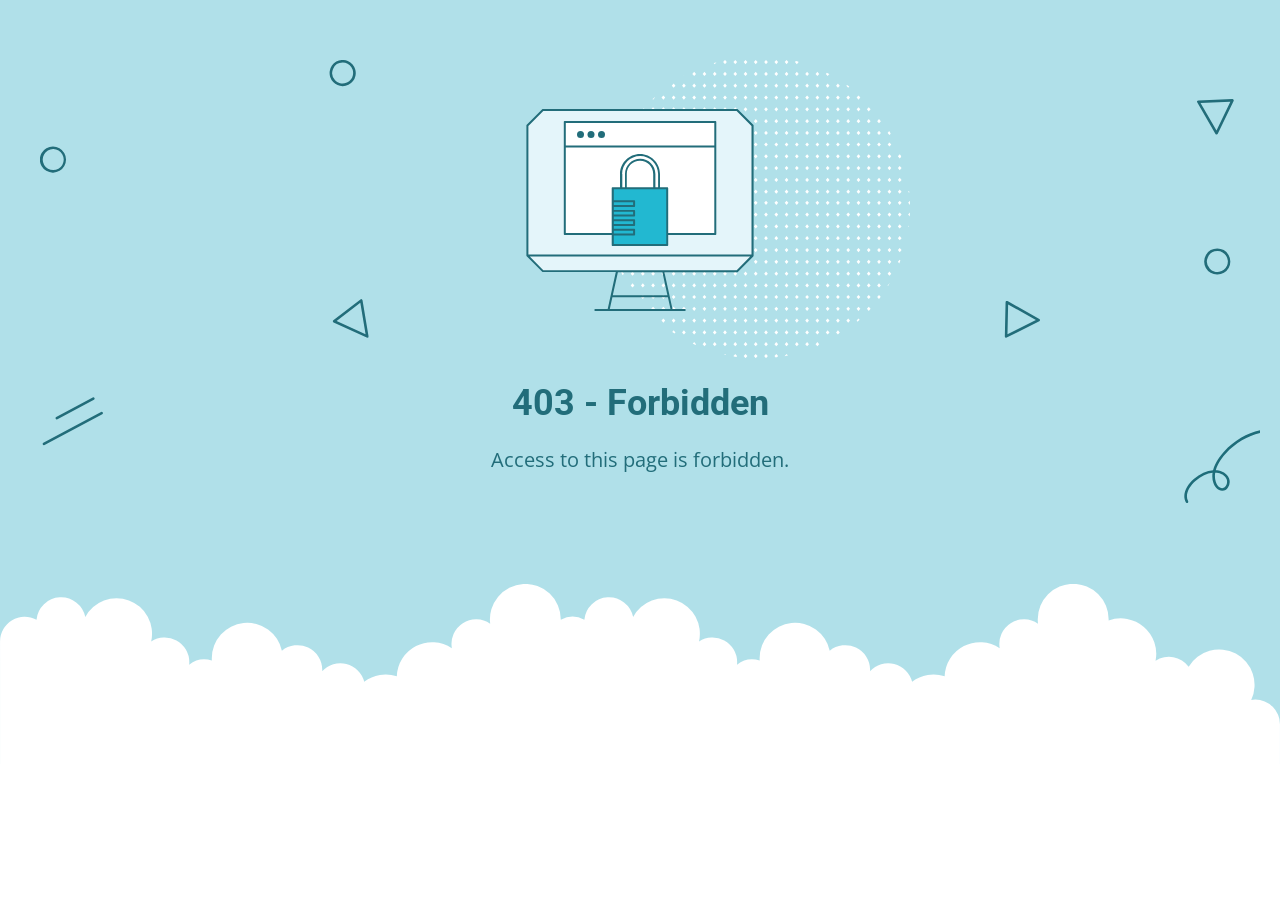
<file: images/index.html>
<!DOCTYPE html>
<html lang="en">
<head>
    <meta charset="utf-8" />
    <meta name="viewport" content="width=device-width, initial-scale=1.0">
    <meta http-equiv="cache-control" content="no-store,max-age=0" />
    <meta name="robots" content="noindex" />
    <title>403 - Forbidden</title>
    <link href="https://fonts.googleapis.com/css?family=Open+Sans:400,700%7CRoboto:400,700" rel="stylesheet">
<style>
    * {
        box-sizing: border-box;
        -moz-box-sizing: border-box;
        -webkit-tap-highlight-color: transparent;
    }
    body {
        margin: 0;
        padding: 0;
        height: 100%;
        -webkit-text-size-adjust: 100%;
    }
    .fit-wide {
        position: relative;
        overflow: hidden;
        max-width: 1240px;
        margin: 0 auto;
        padding-top: 60px;
        padding-bottom: 60px;
        padding-left: 20px;
        padding-right: 20px;
    }
    .background-wrap { position: relative; }
    .background-wrap.cloud-blue { background-color: #b0e0e9; }
    .background-wrap.white { background-color: #fff; }
    .title { 
        position: relative; 
        text-align: center;
        margin: 20px auto 10px;
    }
    .title--regular { font-family: 'Roboto', Arial, sans-serif; }
    .title--size-large { font-size: 36px; line-height: 46px; }
    .title--size-semimedium { font-size: 20px; line-height: 28px; }
    .title--weight-normal { font-weight: 400; }
    .title--weight-bold { font-weight: 700; }
    .title--subtitle { 
        padding-bottom: 40px; 
        font-family: 'Open Sans', Arial ,sans-serif; 
        text-align: center;
    }
    .error h1,
    .error p { color: #226d7a; }
    .error--bg__cover {
        position: absolute;
        width: 100%;
    }
    .error--shape__clouds svg {
        display: block;
    }
    .abstract-half-dot--circle {
        z-index: 0;
        position: absolute;
        left: 15em;
        right: 0;
        width: 300px;
        height: 300px;
        margin: 0 auto;
    }
    .icon-graphic {
        z-index: 1;
        position: relative;
        width: 300px;
        height: 300px;
        margin: 0 auto;
    }
    @media screen and (max-width: 767px) {
        .error--bg__cover { display: none; }
        .abstract-half-dot--circle { left: 0; }
    }
</style>
</head>
<body>
    <div id="container">
        <section class="error content background-wrap cloud-blue">
            <div class="fit-wide">
                <div class="error--bg__cover">
                    <svg id="bb70dc41-31d3-430f-a666-fda9b093edf1" data-name="Layer 1" xmlns="http://www.w3.org/2000/svg" viewBox="0 0 948.879 339.018"><title>bg_error_lines</title><path d="M231.605,20a9.971,9.971,0,0,1-7.251-3.106h0A10.012,10.012,0,1,1,231.605,20ZM231.6,2a8,8,0,0,0-5.8,13.507h0A8,8,0,1,0,231.6,2Z" transform="translate(0 -0.005)" fill="#226d7a"/><path d="M10.006,86.2l-.26,0a10.02,10.02,0,1,1,.26,0Zm-.011-18a8.037,8.037,0,1,0,.208,0C10.134,68.2,10.064,68.2,9.995,68.2Z" transform="translate(0 -0.005)" fill="#226d7a"/><path d="M901.007,164.2q-.13,0-.261,0a10.019,10.019,0,1,1,.261,0Zm-.012-18a8,8,0,0,0-5.794,13.511h0a8,8,0,1,0,6-13.508C901.134,146.2,901.064,146.2,901,146.2Z" transform="translate(0 -0.005)" fill="#226d7a"/><path d="M250.416,212.509a1.014,1.014,0,0,1-.417-.091L224.634,200.8a1,1,0,0,1-.191-1.7L245.2,183.2a1,1,0,0,1,1.594.629l4.607,27.517a1,1,0,0,1-.986,1.165Zm-23.437-12.836,22.139,10.141L245.1,185.8Z" transform="translate(0 -0.005)" fill="#226d7a"/><path d="M739.316,212.525a1,1,0,0,1-1-1.021l.571-26.14a1,1,0,0,1,1.487-.851L764.73,198.12a1,1,0,0,1-.038,1.767l-24.926,12.532A1,1,0,0,1,739.316,212.525Zm1.535-25.456-.5,22.817,21.756-10.94Z" transform="translate(0 -0.005)" fill="#226d7a"/><path d="M900.389,57.039a1,1,0,0,1-.866-.5l-14-24.135a1,1,0,0,1,.827-1.5l26.128-.989a1.02,1.02,0,0,1,.875.452,1,1,0,0,1,.064.982L901.289,56.474a1,1,0,0,1-.862.565Zm-12.3-24.2,12.216,21.066L910.9,31.977Z" transform="translate(0 -0.005)" fill="#226d7a"/><path d="M12.87,275.027a1,1,0,0,1-.473-1.882l27.929-14.914A1,1,0,1,1,41.269,260L13.34,274.909A1,1,0,0,1,12.87,275.027Z" transform="translate(0 -0.005)" fill="#226d7a"/><path d="M3.022,294.787A1,1,0,0,1,2.55,292.9L46.7,269.328a1,1,0,0,1,.942,1.764L3.492,294.669A1,1,0,0,1,3.022,294.787Z" transform="translate(0 -0.005)" fill="#226d7a"/><path d="M877.689,339.023a1,1,0,0,1-.883-.529c-3.192-5.987.77-13.269,6.112-17.829,4.788-4.086,9.927-6.423,14.763-6.767,1.568-6.323,5.923-11.65,8.308-14.2,11.746-12.542,27.445-18.876,42.022-16.939a1,1,0,1,1-.264,1.982c-13.92-1.85-28.991,4.25-40.3,16.324-2.183,2.332-6.145,7.152-7.7,12.808.331.016.66.043.987.079,3.41.379,7.617,2.214,9.193,6.228a7.691,7.691,0,0,1-.846,6.881,5.421,5.421,0,0,1-4.372,2.574h-.086c-3.283,0-5.743-3.046-6.731-6.089a16.766,16.766,0,0,1-.613-7.609c-4.252.444-8.785,2.594-13.065,6.246-4.58,3.91-8.3,10.386-5.646,15.367a1,1,0,0,1-.882,1.47Zm21.626-23.164a14.936,14.936,0,0,0,.482,7.073c.744,2.291,2.555,4.725,4.883,4.7a3.488,3.488,0,0,0,2.742-1.687,5.715,5.715,0,0,0,.646-5.038c-1.251-3.185-4.721-4.655-7.551-4.97Q899.921,315.876,899.315,315.859Z" transform="translate(0 -0.005)" fill="#1e6d7a"/></svg>
                </div>
                <div>
                    <div class="abstract-half-dot--circle">
                        <svg id="a57f7293-9654-4013-9c82-7cad22fc3689" data-name="Layer 1" xmlns="http://www.w3.org/2000/svg" viewBox="0 0 300 298.181"><title>circle_dots</title><polygon points="145.742 133.848 147.581 131.734 145.742 129.621 143.904 131.734 145.742 133.848" fill="#fff"/><polygon points="145.742 122.041 147.581 119.928 145.742 117.814 143.904 119.928 145.742 122.041" fill="#fff"/><polygon points="145.742 110.235 147.581 108.122 145.742 106.008 143.904 108.122 145.742 110.235" fill="#fff"/><polygon points="145.742 98.429 147.581 96.316 145.742 94.202 143.904 96.316 145.742 98.429" fill="#fff"/><polygon points="145.742 86.624 147.581 84.51 145.742 82.396 143.904 84.51 145.742 86.624" fill="#fff"/><polygon points="156.015 129.621 154.177 131.734 156.015 133.848 157.854 131.734 156.015 129.621" fill="#fff"/><polygon points="156.015 117.814 154.177 119.928 156.015 122.041 157.854 119.928 156.015 117.814" fill="#fff"/><polygon points="156.015 106.008 154.177 108.122 156.015 110.235 157.854 108.122 156.015 106.008" fill="#fff"/><polygon points="156.015 94.202 154.177 96.316 156.015 98.429 157.854 96.316 156.015 94.202" fill="#fff"/><polygon points="156.015 82.396 154.177 84.51 156.015 86.624 157.854 84.51 156.015 82.396" fill="#fff"/><polygon points="166.288 129.621 164.45 131.734 166.288 133.848 168.13 131.734 166.288 129.621" fill="#fff"/><polygon points="166.288 117.814 164.45 119.928 166.288 122.041 168.13 119.928 166.288 117.814" fill="#fff"/><polygon points="166.288 106.008 164.45 108.122 166.288 110.235 168.13 108.122 166.288 106.008" fill="#fff"/><polygon points="166.288 94.202 164.45 96.316 166.288 98.429 168.13 96.316 166.288 94.202" fill="#fff"/><polygon points="168.128 84.51 166.288 82.396 164.45 84.51 166.288 86.624 168.128 84.51" fill="#fff"/><polygon points="176.563 129.621 174.724 131.734 176.563 133.848 178.401 131.734 176.563 129.621" fill="#fff"/><polygon points="176.563 117.814 174.724 119.928 176.563 122.041 178.401 119.928 176.563 117.814" fill="#fff"/><polygon points="176.563 106.008 174.724 108.122 176.563 110.235 178.401 108.122 176.563 106.008" fill="#fff"/><polygon points="176.563 94.202 174.724 96.316 176.563 98.429 178.401 96.316 176.563 94.202" fill="#fff"/><polygon points="176.563 82.396 174.724 84.51 176.563 86.624 178.401 84.51 176.563 82.396" fill="#fff"/><polygon points="186.835 129.621 184.997 131.734 186.835 133.848 188.674 131.734 186.835 129.621" fill="#fff"/><polygon points="186.835 117.814 184.997 119.928 186.835 122.041 188.674 119.928 186.835 117.814" fill="#fff"/><polygon points="186.835 106.008 184.997 108.122 186.835 110.235 188.674 108.122 186.835 106.008" fill="#fff"/><polygon points="186.835 94.202 184.997 96.316 186.835 98.429 188.674 96.316 186.835 94.202" fill="#fff"/><polygon points="186.835 82.396 184.997 84.51 186.835 86.624 188.674 84.51 186.835 82.396" fill="#fff"/><polygon points="197.11 129.621 195.268 131.734 197.11 133.848 198.948 131.734 197.11 129.621" fill="#fff"/><polygon points="197.11 117.814 195.268 119.928 197.11 122.041 198.948 119.928 197.11 117.814" fill="#fff"/><polygon points="197.11 106.008 195.268 108.122 197.11 110.235 198.948 108.122 197.11 106.008" fill="#fff"/><polygon points="197.11 94.202 195.268 96.316 197.11 98.429 198.948 96.316 197.11 94.202" fill="#fff"/><polygon points="197.11 82.396 195.27 84.51 197.11 86.624 198.948 84.51 197.11 82.396" fill="#fff"/><polygon points="207.383 129.621 205.545 131.734 207.383 133.848 209.221 131.734 207.383 129.621" fill="#fff"/><polygon points="207.383 117.814 205.545 119.928 207.383 122.041 209.221 119.928 207.383 117.814" fill="#fff"/><polygon points="207.383 106.008 205.545 108.122 207.383 110.235 209.221 108.122 207.383 106.008" fill="#fff"/><polygon points="207.383 94.202 205.545 96.316 207.383 98.429 209.221 96.316 207.383 94.202" fill="#fff"/><polygon points="207.383 82.396 205.545 84.51 207.383 86.624 209.221 84.51 207.383 82.396" fill="#fff"/><polygon points="217.656 129.621 215.817 131.734 217.656 133.848 219.497 131.734 217.656 129.621" fill="#fff"/><polygon points="217.656 117.814 215.817 119.928 217.656 122.041 219.497 119.928 217.656 117.814" fill="#fff"/><polygon points="217.656 106.008 215.817 108.122 217.656 110.235 219.497 108.122 217.656 106.008" fill="#fff"/><polygon points="217.656 94.202 215.817 96.316 217.656 98.429 219.497 96.316 217.656 94.202" fill="#fff"/><polygon points="219.496 84.51 217.656 82.396 215.817 84.51 217.656 86.624 219.496 84.51" fill="#fff"/><polygon points="227.93 129.621 226.092 131.734 227.93 133.848 229.769 131.734 227.93 129.621" fill="#fff"/><polygon points="227.93 117.814 226.092 119.928 227.93 122.041 229.769 119.928 227.93 117.814" fill="#fff"/><polygon points="227.93 106.008 226.092 108.122 227.93 110.235 229.769 108.122 227.93 106.008" fill="#fff"/><polygon points="227.93 94.202 226.092 96.316 227.93 98.429 229.769 96.316 227.93 94.202" fill="#fff"/><polygon points="227.93 82.396 226.092 84.51 227.93 86.624 229.769 84.51 227.93 82.396" fill="#fff"/><polygon points="238.203 129.621 236.365 131.734 238.203 133.848 240.042 131.734 238.203 129.621" fill="#fff"/><polygon points="238.203 117.814 236.365 119.928 238.203 122.041 240.042 119.928 238.203 117.814" fill="#fff"/><polygon points="238.203 106.008 236.365 108.122 238.203 110.235 240.042 108.122 238.203 106.008" fill="#fff"/><polygon points="238.203 94.202 236.365 96.316 238.203 98.429 240.042 96.316 238.203 94.202" fill="#fff"/><polygon points="238.203 82.396 236.365 84.51 238.203 86.624 240.042 84.51 238.203 82.396" fill="#fff"/><polygon points="248.478 133.848 250.316 131.734 248.478 129.621 246.636 131.734 248.478 133.848" fill="#fff"/><polygon points="248.478 122.041 250.316 119.928 248.478 117.814 246.636 119.928 248.478 122.041" fill="#fff"/><polygon points="248.478 110.235 250.316 108.122 248.478 106.008 246.636 108.122 248.478 110.235" fill="#fff"/><polygon points="248.478 98.429 250.316 96.316 248.478 94.202 246.636 96.316 248.478 98.429" fill="#fff"/><polygon points="246.638 84.51 248.478 86.624 250.316 84.51 248.478 82.396 246.638 84.51" fill="#fff"/><polygon points="258.751 129.621 256.912 131.734 258.751 133.848 260.589 131.734 258.751 129.621" fill="#fff"/><polygon points="258.751 117.814 256.912 119.928 258.751 122.041 260.589 119.928 258.751 117.814" fill="#fff"/><polygon points="258.751 106.008 256.912 108.122 258.751 110.235 260.589 108.122 258.751 106.008" fill="#fff"/><polygon points="258.751 94.202 256.912 96.316 258.751 98.429 260.589 96.316 258.751 94.202" fill="#fff"/><polygon points="258.751 82.396 256.912 84.51 258.751 86.624 260.589 84.51 258.751 82.396" fill="#fff"/><polygon points="269.023 129.621 267.185 131.734 269.023 133.848 270.865 131.734 269.023 129.621" fill="#fff"/><polygon points="269.023 117.814 267.185 119.928 269.023 122.041 270.865 119.928 269.023 117.814" fill="#fff"/><polygon points="269.023 106.008 267.185 108.122 269.023 110.235 270.865 108.122 269.023 106.008" fill="#fff"/><polygon points="269.023 94.202 267.185 96.316 269.023 98.429 270.865 96.316 269.023 94.202" fill="#fff"/><polygon points="270.863 84.51 269.023 82.396 267.185 84.51 269.023 86.624 270.863 84.51" fill="#fff"/><polygon points="145.742 75.064 147.581 72.95 145.742 70.837 143.904 72.95 145.742 75.064" fill="#fff"/><polygon points="145.742 63.258 147.581 61.144 145.742 59.031 143.904 61.144 145.742 63.258" fill="#fff"/><polygon points="145.742 51.452 147.581 49.338 145.742 47.225 143.904 49.338 145.742 51.452" fill="#fff"/><polygon points="145.742 39.646 147.581 37.532 145.742 35.419 143.904 37.532 145.742 39.646" fill="#fff"/><polygon points="145.742 27.84 147.581 25.726 145.742 23.612 143.904 25.726 145.742 27.84" fill="#fff"/><polygon points="147.581 13.92 145.742 11.806 143.904 13.92 145.742 16.033 147.581 13.92" fill="#fff"/><polygon points="143.904 2.114 145.742 4.227 147.581 2.114 145.742 0 143.904 2.114" fill="#fff"/><polygon points="156.015 70.837 154.177 72.95 156.015 75.064 157.854 72.95 156.015 70.837" fill="#fff"/><polygon points="156.015 59.031 154.177 61.144 156.015 63.258 157.854 61.144 156.015 59.031" fill="#fff"/><polygon points="156.015 47.225 154.177 49.338 156.015 51.452 157.854 49.338 156.015 47.225" fill="#fff"/><polygon points="156.015 35.419 154.177 37.532 156.015 39.646 157.854 37.532 156.015 35.419" fill="#fff"/><polygon points="156.015 23.612 154.177 25.726 156.015 27.84 157.854 25.726 156.015 23.612" fill="#fff"/><polygon points="156.015 11.806 154.177 13.92 156.015 16.033 157.854 13.92 156.015 11.806" fill="#fff"/><polygon points="156.015 0 154.177 2.114 156.015 4.227 157.854 2.114 156.015 0" fill="#fff"/><polygon points="166.288 70.837 164.45 72.95 166.288 75.064 168.13 72.95 166.288 70.837" fill="#fff"/><polygon points="166.288 59.031 164.45 61.144 166.288 63.258 168.13 61.144 166.288 59.031" fill="#fff"/><polygon points="166.288 47.225 164.45 49.338 166.288 51.452 168.13 49.338 166.288 47.225" fill="#fff"/><polygon points="166.288 35.419 164.45 37.532 166.288 39.646 168.13 37.532 166.288 35.419" fill="#fff"/><polygon points="166.288 23.612 164.45 25.726 166.288 27.84 168.13 25.726 166.288 23.612" fill="#fff"/><polygon points="166.288 11.806 164.45 13.92 166.288 16.033 168.13 13.92 166.288 11.806" fill="#fff"/><polygon points="166.288 0 164.45 2.114 166.288 4.227 168.13 2.114 166.288 0" fill="#fff"/><polygon points="176.563 70.837 174.724 72.95 176.563 75.064 178.401 72.95 176.563 70.837" fill="#fff"/><polygon points="176.563 59.031 174.724 61.144 176.563 63.258 178.401 61.144 176.563 59.031" fill="#fff"/><polygon points="176.563 47.225 174.724 49.338 176.563 51.452 178.401 49.338 176.563 47.225" fill="#fff"/><polygon points="176.563 35.419 174.724 37.532 176.563 39.646 178.401 37.532 176.563 35.419" fill="#fff"/><polygon points="176.563 23.612 174.724 25.726 176.563 27.84 178.401 25.726 176.563 23.612" fill="#fff"/><polygon points="176.563 11.806 174.724 13.92 176.563 16.033 178.401 13.92 176.563 11.806" fill="#fff"/><polygon points="176.563 0 174.724 2.114 176.563 4.227 178.401 2.114 176.563 0" fill="#fff"/><polygon points="186.835 70.837 184.997 72.95 186.835 75.064 188.674 72.95 186.835 70.837" fill="#fff"/><polygon points="186.835 59.031 184.997 61.144 186.835 63.258 188.674 61.144 186.835 59.031" fill="#fff"/><polygon points="186.835 47.225 184.997 49.338 186.835 51.452 188.674 49.338 186.835 47.225" fill="#fff"/><polygon points="186.835 35.419 184.997 37.532 186.835 39.646 188.674 37.532 186.835 35.419" fill="#fff"/><polygon points="186.835 23.612 184.997 25.726 186.835 27.84 188.674 25.726 186.835 23.612" fill="#fff"/><polygon points="186.835 11.806 184.997 13.92 186.835 16.033 188.674 13.92 186.835 11.806" fill="#fff"/><path d="M186.835,4.227l1.839-2.113-.31-.356c-.826-.225-1.651-.45-2.483-.661L185,2.114Z" fill="#fff"/><polygon points="197.11 70.837 195.268 72.95 197.11 75.064 198.948 72.95 197.11 70.837" fill="#fff"/><polygon points="197.11 59.031 195.268 61.144 197.11 63.258 198.948 61.144 197.11 59.031" fill="#fff"/><polygon points="197.11 47.225 195.268 49.338 197.11 51.452 198.948 49.338 197.11 47.225" fill="#fff"/><polygon points="197.11 35.419 195.268 37.532 197.11 39.646 198.948 37.532 197.11 35.419" fill="#fff"/><polygon points="197.11 23.612 195.268 25.726 197.11 27.84 198.948 25.726 197.11 23.612" fill="#fff"/><polygon points="197.11 11.806 195.268 13.92 197.11 16.033 198.948 13.92 197.11 11.806" fill="#fff"/><polygon points="207.383 70.837 205.545 72.95 207.383 75.064 209.221 72.95 207.383 70.837" fill="#fff"/><polygon points="207.383 59.031 205.545 61.144 207.383 63.258 209.221 61.144 207.383 59.031" fill="#fff"/><polygon points="207.383 47.225 205.545 49.338 207.383 51.452 209.221 49.338 207.383 47.225" fill="#fff"/><polygon points="207.383 35.419 205.545 37.532 207.383 39.646 209.221 37.532 207.383 35.419" fill="#fff"/><polygon points="207.383 23.612 205.545 25.726 207.383 27.84 209.221 25.726 207.383 23.612" fill="#fff"/><polygon points="207.383 11.806 205.545 13.92 207.383 16.033 209.221 13.92 207.383 11.806" fill="#fff"/><polygon points="217.656 70.837 215.817 72.95 217.656 75.064 219.497 72.95 217.656 70.837" fill="#fff"/><polygon points="217.656 59.031 215.817 61.144 217.656 63.258 219.497 61.144 217.656 59.031" fill="#fff"/><polygon points="217.656 47.225 215.817 49.338 217.656 51.452 219.497 49.338 217.656 47.225" fill="#fff"/><polygon points="217.656 35.419 215.817 37.532 217.656 39.646 219.497 37.532 217.656 35.419" fill="#fff"/><polygon points="217.656 23.612 215.817 25.726 217.656 27.84 219.497 25.726 217.656 23.612" fill="#fff"/><path d="M217.656,16.033l1.753-2.011c-.842-.445-1.685-.887-2.535-1.317l-1.057,1.215Z" fill="#fff"/><polygon points="227.93 70.837 226.092 72.95 227.93 75.064 229.769 72.95 227.93 70.837" fill="#fff"/><polygon points="227.93 59.031 226.092 61.144 227.93 63.258 229.769 61.144 227.93 59.031" fill="#fff"/><polygon points="227.93 47.225 226.092 49.338 227.93 51.452 229.769 49.338 227.93 47.225" fill="#fff"/><polygon points="227.93 35.419 226.092 37.532 227.93 39.646 229.769 37.532 227.93 35.419" fill="#fff"/><polygon points="227.93 23.612 226.092 25.726 227.93 27.84 229.769 25.726 227.93 23.612" fill="#fff"/><polygon points="238.203 70.837 236.365 72.95 238.203 75.064 240.042 72.95 238.203 70.837" fill="#fff"/><polygon points="238.203 59.031 236.365 61.144 238.203 63.258 240.042 61.144 238.203 59.031" fill="#fff"/><polygon points="238.203 47.225 236.365 49.338 238.203 51.452 240.042 49.338 238.203 47.225" fill="#fff"/><polygon points="238.203 35.419 236.365 37.532 238.203 39.646 240.042 37.532 238.203 35.419" fill="#fff"/><path d="M236.365,25.726,238.2,27.84l1.084-1.246c-.744-.555-1.5-1.1-2.25-1.641Z" fill="#fff"/><polygon points="248.478 75.064 250.316 72.95 248.478 70.837 246.636 72.95 248.478 75.064" fill="#fff"/><polygon points="248.478 63.258 250.316 61.144 248.478 59.031 246.636 61.144 248.478 63.258" fill="#fff"/><polygon points="250.316 49.338 248.478 47.225 246.636 49.338 248.478 51.452 250.316 49.338" fill="#fff"/><polygon points="246.636 37.532 248.478 39.646 250.316 37.532 248.478 35.419 246.636 37.532" fill="#fff"/><polygon points="258.751 70.837 256.912 72.95 258.751 75.064 260.589 72.95 258.751 70.837" fill="#fff"/><polygon points="258.751 59.031 256.912 61.144 258.751 63.258 260.589 61.144 258.751 59.031" fill="#fff"/><polygon points="258.751 47.225 256.912 49.338 258.751 51.452 260.589 49.338 258.751 47.225" fill="#fff"/><polygon points="269.023 70.837 267.185 72.95 269.023 75.064 270.865 72.95 269.023 70.837" fill="#fff"/><polygon points="269.023 59.031 267.185 61.144 269.023 63.258 270.865 61.144 269.023 59.031" fill="#fff"/><polygon points="279.445 129.621 277.607 131.734 279.445 133.848 281.284 131.734 279.445 129.621" fill="#fff"/><polygon points="279.445 117.814 277.607 119.928 279.445 122.041 281.284 119.928 279.445 117.814" fill="#fff"/><polygon points="279.445 106.008 277.607 108.122 279.445 110.235 281.284 108.122 279.445 106.008" fill="#fff"/><polygon points="279.445 94.202 277.607 96.316 279.445 98.429 281.284 96.316 279.445 94.202" fill="#fff"/><polygon points="279.445 82.396 277.607 84.51 279.445 86.624 281.284 84.51 279.445 82.396" fill="#fff"/><polygon points="289.718 129.621 287.88 131.734 289.718 133.848 291.56 131.734 289.718 129.621" fill="#fff"/><polygon points="289.718 117.814 287.88 119.928 289.718 122.041 291.56 119.928 289.718 117.814" fill="#fff"/><polygon points="289.718 106.008 287.88 108.122 289.718 110.235 291.56 108.122 289.718 106.008" fill="#fff"/><path d="M287.88,96.316l1.838,2.113,1.515-1.739c-.151-.422-.3-.846-.451-1.267L289.718,94.2Z" fill="#fff"/><path d="M299.092,130.656l-.938,1.078,1.192,1.37Q299.229,131.877,299.092,130.656Z" fill="#fff"/><path d="M279.445,75.064l1.241-1.427q-.721-1.278-1.466-2.541l-1.613,1.854Z" fill="#fff"/><polygon points="1.838 129.621 0 131.734 1.838 133.848 3.677 131.734 1.838 129.621" fill="#fff"/><polygon points="1.838 117.814 0 119.928 1.838 122.041 3.677 119.928 1.838 117.814" fill="#fff"/><path d="M1.838,110.235l1.839-2.113-1.534-1.764q-.456,1.6-.876,3.22Z" fill="#fff"/><polygon points="12.113 129.621 10.271 131.734 12.113 133.848 13.951 131.734 12.113 129.621" fill="#fff"/><polygon points="12.113 117.814 10.271 119.928 12.113 122.041 13.951 119.928 12.113 117.814" fill="#fff"/><polygon points="12.113 106.008 10.271 108.122 12.113 110.235 13.951 108.122 12.113 106.008" fill="#fff"/><polygon points="12.113 94.202 10.271 96.316 12.113 98.429 13.951 96.316 12.113 94.202" fill="#fff"/><polygon points="12.113 82.396 10.273 84.51 12.113 86.624 13.951 84.51 12.113 82.396" fill="#fff"/><polygon points="22.533 129.621 20.695 131.734 22.533 133.848 24.371 131.734 22.533 129.621" fill="#fff"/><polygon points="22.533 117.814 20.695 119.928 22.533 122.041 24.371 119.928 22.533 117.814" fill="#fff"/><polygon points="22.533 106.008 20.695 108.122 22.533 110.235 24.371 108.122 22.533 106.008" fill="#fff"/><polygon points="22.533 94.202 20.695 96.316 22.533 98.429 24.371 96.316 22.533 94.202" fill="#fff"/><polygon points="22.533 82.396 20.695 84.51 22.533 86.624 24.371 84.51 22.533 82.396" fill="#fff"/><polygon points="32.808 129.621 30.966 131.734 32.808 133.848 34.646 131.734 32.808 129.621" fill="#fff"/><polygon points="32.808 117.814 30.966 119.928 32.808 122.041 34.646 119.928 32.808 117.814" fill="#fff"/><polygon points="32.808 106.008 30.966 108.122 32.808 110.235 34.646 108.122 32.808 106.008" fill="#fff"/><polygon points="32.808 94.202 30.966 96.316 32.808 98.429 34.646 96.316 32.808 94.202" fill="#fff"/><polygon points="32.808 82.396 30.968 84.51 32.808 86.624 34.646 84.51 32.808 82.396" fill="#fff"/><polygon points="43.08 129.621 41.242 131.734 43.08 133.848 44.919 131.734 43.08 129.621" fill="#fff"/><polygon points="43.08 117.814 41.242 119.928 43.08 122.041 44.919 119.928 43.08 117.814" fill="#fff"/><polygon points="43.08 106.008 41.242 108.122 43.08 110.235 44.919 108.122 43.08 106.008" fill="#fff"/><polygon points="43.08 94.202 41.242 96.316 43.08 98.429 44.919 96.316 43.08 94.202" fill="#fff"/><polygon points="43.08 82.396 41.242 84.51 43.08 86.624 44.919 84.51 43.08 82.396" fill="#fff"/><polygon points="53.353 129.621 51.515 131.734 53.353 133.848 55.195 131.734 53.353 129.621" fill="#fff"/><polygon points="53.353 117.814 51.515 119.928 53.353 122.041 55.195 119.928 53.353 117.814" fill="#fff"/><polygon points="53.353 106.008 51.515 108.122 53.353 110.235 55.195 108.122 53.353 106.008" fill="#fff"/><polygon points="53.353 94.202 51.515 96.316 53.353 98.429 55.195 96.316 53.353 94.202" fill="#fff"/><polygon points="55.193 84.51 53.353 82.396 51.515 84.51 53.353 86.624 55.193 84.51" fill="#fff"/><polygon points="63.628 129.621 61.789 131.734 63.628 133.848 65.466 131.734 63.628 129.621" fill="#fff"/><polygon points="63.628 117.814 61.789 119.928 63.628 122.041 65.466 119.928 63.628 117.814" fill="#fff"/><polygon points="63.628 106.008 61.789 108.122 63.628 110.235 65.466 108.122 63.628 106.008" fill="#fff"/><polygon points="63.628 94.202 61.789 96.316 63.628 98.429 65.466 96.316 63.628 94.202" fill="#fff"/><polygon points="63.628 82.396 61.789 84.51 63.628 86.624 65.466 84.51 63.628 82.396" fill="#fff"/><polygon points="73.901 129.621 72.062 131.734 73.901 133.848 75.739 131.734 73.901 129.621" fill="#fff"/><polygon points="73.901 117.814 72.062 119.928 73.901 122.041 75.739 119.928 73.901 117.814" fill="#fff"/><polygon points="73.901 106.008 72.062 108.122 73.901 110.235 75.739 108.122 73.901 106.008" fill="#fff"/><polygon points="73.901 94.202 72.062 96.316 73.901 98.429 75.739 96.316 73.901 94.202" fill="#fff"/><polygon points="73.901 82.396 72.062 84.51 73.901 86.624 75.739 84.51 73.901 82.396" fill="#fff"/><polygon points="84.174 129.621 82.335 131.734 84.174 133.848 86.015 131.734 84.174 129.621" fill="#fff"/><polygon points="84.174 117.814 82.335 119.928 84.174 122.041 86.015 119.928 84.174 117.814" fill="#fff"/><polygon points="84.174 106.008 82.335 108.122 84.174 110.235 86.015 108.122 84.174 106.008" fill="#fff"/><polygon points="84.174 94.202 82.335 96.316 84.174 98.429 86.015 96.316 84.174 94.202" fill="#fff"/><polygon points="86.014 84.51 84.174 82.396 82.335 84.51 84.174 86.624 86.014 84.51" fill="#fff"/><polygon points="94.448 129.621 92.61 131.734 94.448 133.848 96.286 131.734 94.448 129.621" fill="#fff"/><polygon points="94.448 117.814 92.61 119.928 94.448 122.041 96.286 119.928 94.448 117.814" fill="#fff"/><polygon points="94.448 106.008 92.61 108.122 94.448 110.235 96.286 108.122 94.448 106.008" fill="#fff"/><polygon points="94.448 94.202 92.61 96.316 94.448 98.429 96.286 96.316 94.448 94.202" fill="#fff"/><polygon points="94.448 82.396 92.61 84.51 94.448 86.624 96.286 84.51 94.448 82.396" fill="#fff"/><polygon points="104.721 129.621 102.883 131.734 104.721 133.848 106.559 131.734 104.721 129.621" fill="#fff"/><polygon points="104.721 117.814 102.883 119.928 104.721 122.041 106.559 119.928 104.721 117.814" fill="#fff"/><polygon points="104.721 106.008 102.883 108.122 104.721 110.235 106.559 108.122 104.721 106.008" fill="#fff"/><polygon points="104.721 94.202 102.883 96.316 104.721 98.429 106.559 96.316 104.721 94.202" fill="#fff"/><polygon points="104.721 82.396 102.883 84.51 104.721 86.624 106.559 84.51 104.721 82.396" fill="#fff"/><polygon points="114.996 129.621 113.154 131.734 114.996 133.848 116.834 131.734 114.996 129.621" fill="#fff"/><polygon points="114.996 117.814 113.154 119.928 114.996 122.041 116.834 119.928 114.996 117.814" fill="#fff"/><polygon points="114.996 106.008 113.154 108.122 114.996 110.235 116.834 108.122 114.996 106.008" fill="#fff"/><polygon points="114.996 94.202 113.154 96.316 114.996 98.429 116.834 96.316 114.996 94.202" fill="#fff"/><polygon points="114.996 82.396 113.156 84.51 114.996 86.624 116.834 84.51 114.996 82.396" fill="#fff"/><polygon points="125.268 133.848 127.107 131.734 125.268 129.621 123.43 131.734 125.268 133.848" fill="#fff"/><polygon points="125.268 122.041 127.107 119.928 125.268 117.814 123.43 119.928 125.268 122.041" fill="#fff"/><polygon points="125.268 110.235 127.107 108.122 125.268 106.008 123.43 108.122 125.268 110.235" fill="#fff"/><polygon points="125.268 98.429 127.107 96.316 125.268 94.202 123.43 96.316 125.268 98.429" fill="#fff"/><polygon points="125.268 86.624 127.107 84.51 125.268 82.396 123.43 84.51 125.268 86.624" fill="#fff"/><polygon points="135.541 133.848 137.383 131.734 135.541 129.621 133.703 131.734 135.541 133.848" fill="#fff"/><polygon points="135.541 122.041 137.383 119.928 135.541 117.814 133.703 119.928 135.541 122.041" fill="#fff"/><polygon points="135.541 110.235 137.383 108.122 135.541 106.008 133.703 108.122 135.541 110.235" fill="#fff"/><polygon points="135.541 98.429 137.383 96.316 135.541 94.202 133.703 96.316 135.541 98.429" fill="#fff"/><polygon points="135.541 86.624 137.381 84.51 135.541 82.396 133.703 84.51 135.541 86.624" fill="#fff"/><polygon points="22.533 70.837 20.695 72.95 22.533 75.064 24.371 72.95 22.533 70.837" fill="#fff"/><path d="M22.533,63.258l1.838-2.114-.387-.445c-.55.779-1.1,1.559-1.634,2.349Z" fill="#fff"/><polygon points="32.808 70.837 30.966 72.95 32.808 75.064 34.646 72.95 32.808 70.837" fill="#fff"/><polygon points="32.808 59.031 30.966 61.144 32.808 63.258 34.646 61.144 32.808 59.031" fill="#fff"/><path d="M32.808,51.452l1.838-2.114-.9-1.037c-.616.7-1.222,1.416-1.825,2.132Z" fill="#fff"/><polygon points="43.08 70.837 41.242 72.95 43.08 75.064 44.919 72.95 43.08 70.837" fill="#fff"/><polygon points="43.08 59.031 41.242 61.144 43.08 63.258 44.919 61.144 43.08 59.031" fill="#fff"/><polygon points="43.08 47.225 41.242 49.338 43.08 51.452 44.919 49.338 43.08 47.225" fill="#fff"/><path d="M43.08,39.646l1.839-2.114-.342-.393q-1.016.947-2.015,1.911Z" fill="#fff"/><polygon points="53.353 70.837 51.515 72.95 53.353 75.064 55.195 72.95 53.353 70.837" fill="#fff"/><polygon points="53.353 59.031 51.515 61.144 53.353 63.258 55.195 61.144 53.353 59.031" fill="#fff"/><polygon points="53.353 47.225 51.515 49.338 53.353 51.452 55.195 49.338 53.353 47.225" fill="#fff"/><polygon points="53.353 35.419 51.515 37.532 53.353 39.646 55.195 37.532 53.353 35.419" fill="#fff"/><polygon points="63.628 70.837 61.789 72.95 63.628 75.064 65.466 72.95 63.628 70.837" fill="#fff"/><polygon points="63.628 59.031 61.789 61.144 63.628 63.258 65.466 61.144 63.628 59.031" fill="#fff"/><polygon points="63.628 47.225 61.789 49.338 63.628 51.452 65.466 49.338 63.628 47.225" fill="#fff"/><polygon points="63.628 35.419 61.789 37.532 63.628 39.646 65.466 37.532 63.628 35.419" fill="#fff"/><polygon points="63.628 23.612 61.789 25.726 63.628 27.84 65.466 25.726 63.628 23.612" fill="#fff"/><polygon points="73.901 70.837 72.062 72.95 73.901 75.064 75.739 72.95 73.901 70.837" fill="#fff"/><polygon points="73.901 59.031 72.062 61.144 73.901 63.258 75.739 61.144 73.901 59.031" fill="#fff"/><polygon points="73.901 47.225 72.062 49.338 73.901 51.452 75.739 49.338 73.901 47.225" fill="#fff"/><polygon points="73.901 35.419 72.062 37.532 73.901 39.646 75.739 37.532 73.901 35.419" fill="#fff"/><polygon points="73.901 23.612 72.062 25.726 73.901 27.84 75.739 25.726 73.901 23.612" fill="#fff"/><path d="M73.9,16.033l.476-.547c-.214.119-.429.237-.642.357Z" fill="#fff"/><polygon points="84.174 70.837 82.335 72.95 84.174 75.064 86.015 72.95 84.174 70.837" fill="#fff"/><polygon points="84.174 59.031 82.335 61.144 84.174 63.258 86.015 61.144 84.174 59.031" fill="#fff"/><polygon points="84.174 47.225 82.335 49.338 84.174 51.452 86.015 49.338 84.174 47.225" fill="#fff"/><polygon points="84.174 35.419 82.335 37.532 84.174 39.646 86.015 37.532 84.174 35.419" fill="#fff"/><polygon points="84.174 23.612 82.335 25.726 84.174 27.84 86.015 25.726 84.174 23.612" fill="#fff"/><polygon points="84.174 11.806 82.335 13.92 84.174 16.033 86.015 13.92 84.174 11.806" fill="#fff"/><polygon points="94.448 70.837 92.61 72.95 94.448 75.064 96.286 72.95 94.448 70.837" fill="#fff"/><polygon points="94.448 59.031 92.61 61.144 94.448 63.258 96.286 61.144 94.448 59.031" fill="#fff"/><polygon points="94.448 47.225 92.61 49.338 94.448 51.452 96.286 49.338 94.448 47.225" fill="#fff"/><polygon points="94.448 35.419 92.61 37.532 94.448 39.646 96.286 37.532 94.448 35.419" fill="#fff"/><polygon points="94.448 23.612 92.61 25.726 94.448 27.84 96.286 25.726 94.448 23.612" fill="#fff"/><polygon points="94.448 11.806 92.61 13.92 94.448 16.033 96.286 13.92 94.448 11.806" fill="#fff"/><polygon points="104.721 70.837 102.883 72.95 104.721 75.064 106.559 72.95 104.721 70.837" fill="#fff"/><polygon points="104.721 59.031 102.883 61.144 104.721 63.258 106.559 61.144 104.721 59.031" fill="#fff"/><polygon points="104.721 47.225 102.883 49.338 104.721 51.452 106.559 49.338 104.721 47.225" fill="#fff"/><polygon points="104.721 35.419 102.883 37.532 104.721 39.646 106.559 37.532 104.721 35.419" fill="#fff"/><polygon points="104.721 23.612 102.883 25.726 104.721 27.84 106.559 25.726 104.721 23.612" fill="#fff"/><polygon points="104.721 11.806 102.883 13.92 104.721 16.033 106.559 13.92 104.721 11.806" fill="#fff"/><path d="M104.721,4.227l1.759-2.022c-.937.266-1.868.545-2.8.828Z" fill="#fff"/><polygon points="114.996 70.837 113.154 72.95 114.996 75.064 116.834 72.95 114.996 70.837" fill="#fff"/><polygon points="114.996 59.031 113.154 61.144 114.996 63.258 116.834 61.144 114.996 59.031" fill="#fff"/><polygon points="114.996 47.225 113.154 49.338 114.996 51.452 116.834 49.338 114.996 47.225" fill="#fff"/><polygon points="114.996 35.419 113.154 37.532 114.996 39.646 116.834 37.532 114.996 35.419" fill="#fff"/><polygon points="114.996 23.612 113.154 25.726 114.996 27.84 116.834 25.726 114.996 23.612" fill="#fff"/><polygon points="114.996 11.806 113.154 13.92 114.996 16.033 116.834 13.92 114.996 11.806" fill="#fff"/><path d="M113.154,2.114,115,4.227l1.838-2.113-1.8-2.066-.1.023Z" fill="#fff"/><polygon points="125.268 75.064 127.107 72.95 125.268 70.837 123.43 72.95 125.268 75.064" fill="#fff"/><polygon points="125.268 63.258 127.107 61.144 125.268 59.031 123.43 61.144 125.268 63.258" fill="#fff"/><polygon points="125.268 51.452 127.107 49.338 125.268 47.225 123.43 49.338 125.268 51.452" fill="#fff"/><polygon points="125.268 39.646 127.107 37.532 125.268 35.419 123.43 37.532 125.268 39.646" fill="#fff"/><polygon points="125.268 27.84 127.107 25.726 125.268 23.612 123.43 25.726 125.268 27.84" fill="#fff"/><polygon points="125.268 16.033 127.107 13.92 125.268 11.806 123.43 13.92 125.268 16.033" fill="#fff"/><polygon points="127.107 2.114 125.268 0 123.43 2.114 125.268 4.227 127.107 2.114" fill="#fff"/><polygon points="135.541 75.064 137.383 72.95 135.541 70.837 133.703 72.95 135.541 75.064" fill="#fff"/><polygon points="135.541 63.258 137.383 61.144 135.541 59.031 133.703 61.144 135.541 63.258" fill="#fff"/><polygon points="135.541 51.452 137.383 49.338 135.541 47.225 133.703 49.338 135.541 51.452" fill="#fff"/><polygon points="135.541 39.646 137.383 37.532 135.541 35.419 133.703 37.532 135.541 39.646" fill="#fff"/><polygon points="135.541 27.84 137.383 25.726 135.541 23.612 133.703 25.726 135.541 27.84" fill="#fff"/><polygon points="135.541 16.033 137.383 13.92 135.541 11.806 133.703 13.92 135.541 16.033" fill="#fff"/><polygon points="137.383 2.114 135.541 0 133.703 2.114 135.541 4.227 137.383 2.114" fill="#fff"/><polygon points="145.742 286.348 147.581 284.234 145.742 282.121 143.904 284.234 145.742 286.348" fill="#fff"/><polygon points="145.742 274.542 147.581 272.428 145.742 270.315 143.904 272.428 145.742 274.542" fill="#fff"/><polygon points="145.742 262.736 147.581 260.622 145.742 258.509 143.904 260.622 145.742 262.736" fill="#fff"/><polygon points="145.742 250.929 147.581 248.815 145.742 246.702 143.904 248.815 145.742 250.929" fill="#fff"/><polygon points="145.742 239.123 147.581 237.01 145.742 234.896 143.904 237.01 145.742 239.123" fill="#fff"/><polygon points="154.177 284.234 156.015 286.348 157.854 284.234 156.015 282.121 154.177 284.234" fill="#fff"/><polygon points="156.015 270.315 154.177 272.428 156.015 274.542 157.854 272.428 156.015 270.315" fill="#fff"/><polygon points="156.015 258.509 154.177 260.622 156.015 262.736 157.854 260.622 156.015 258.509" fill="#fff"/><polygon points="156.015 246.702 154.177 248.815 156.015 250.929 157.854 248.815 156.015 246.702" fill="#fff"/><polygon points="156.015 234.896 154.177 237.01 156.015 239.123 157.854 237.01 156.015 234.896" fill="#fff"/><polygon points="164.45 284.234 166.288 286.348 168.13 284.234 166.288 282.121 164.45 284.234" fill="#fff"/><polygon points="166.288 270.315 164.45 272.428 166.288 274.542 168.13 272.428 166.288 270.315" fill="#fff"/><polygon points="166.288 258.509 164.45 260.622 166.288 262.736 168.13 260.622 166.288 258.509" fill="#fff"/><polygon points="166.288 246.702 164.45 248.815 166.288 250.929 168.13 248.815 166.288 246.702" fill="#fff"/><polygon points="166.288 234.896 164.45 237.01 166.288 239.123 168.13 237.01 166.288 234.896" fill="#fff"/><polygon points="174.724 284.234 176.563 286.348 178.401 284.234 176.563 282.121 174.724 284.234" fill="#fff"/><polygon points="176.563 270.315 174.724 272.428 176.563 274.542 178.401 272.428 176.563 270.315" fill="#fff"/><polygon points="176.563 258.509 174.724 260.622 176.563 262.736 178.401 260.622 176.563 258.509" fill="#fff"/><polygon points="176.563 246.702 174.724 248.815 176.563 250.929 178.401 248.815 176.563 246.702" fill="#fff"/><polygon points="176.563 234.896 174.724 237.01 176.563 239.123 178.401 237.01 176.563 234.896" fill="#fff"/><polygon points="184.997 284.234 186.835 286.348 188.674 284.234 186.835 282.121 184.997 284.234" fill="#fff"/><polygon points="186.835 270.315 184.997 272.428 186.835 274.542 188.674 272.428 186.835 270.315" fill="#fff"/><polygon points="186.835 258.509 184.997 260.622 186.835 262.736 188.674 260.622 186.835 258.509" fill="#fff"/><polygon points="186.835 246.702 184.997 248.815 186.835 250.929 188.674 248.815 186.835 246.702" fill="#fff"/><polygon points="186.835 234.896 184.997 237.01 186.835 239.123 188.674 237.01 186.835 234.896" fill="#fff"/><polygon points="195.268 284.234 197.11 286.348 198.948 284.234 197.11 282.121 195.268 284.234" fill="#fff"/><polygon points="197.11 270.315 195.268 272.428 197.11 274.542 198.948 272.428 197.11 270.315" fill="#fff"/><polygon points="197.11 258.509 195.268 260.622 197.11 262.736 198.948 260.622 197.11 258.509" fill="#fff"/><polygon points="197.11 246.702 195.268 248.815 197.11 250.929 198.948 248.815 197.11 246.702" fill="#fff"/><polygon points="197.11 234.896 195.268 237.01 197.11 239.123 198.948 237.01 197.11 234.896" fill="#fff"/><polygon points="205.545 284.234 207.383 286.348 209.221 284.234 207.383 282.121 205.545 284.234" fill="#fff"/><polygon points="207.383 270.315 205.545 272.428 207.383 274.542 209.221 272.428 207.383 270.315" fill="#fff"/><polygon points="207.383 258.509 205.545 260.622 207.383 262.736 209.221 260.622 207.383 258.509" fill="#fff"/><polygon points="207.383 246.702 205.545 248.815 207.383 250.929 209.221 248.815 207.383 246.702" fill="#fff"/><polygon points="207.383 234.896 205.545 237.01 207.383 239.123 209.221 237.01 207.383 234.896" fill="#fff"/><polygon points="215.817 272.428 217.656 274.542 219.497 272.428 217.656 270.315 215.817 272.428" fill="#fff"/><polygon points="217.656 258.509 215.817 260.622 217.656 262.736 219.497 260.622 217.656 258.509" fill="#fff"/><polygon points="217.656 246.702 215.817 248.815 217.656 250.929 219.497 248.815 217.656 246.702" fill="#fff"/><polygon points="217.656 234.896 215.817 237.01 217.656 239.123 219.497 237.01 217.656 234.896" fill="#fff"/><polygon points="226.092 272.428 227.93 274.542 229.769 272.428 227.93 270.315 226.092 272.428" fill="#fff"/><polygon points="227.93 258.509 226.092 260.622 227.93 262.736 229.769 260.622 227.93 258.509" fill="#fff"/><polygon points="227.93 246.702 226.092 248.815 227.93 250.929 229.769 248.815 227.93 246.702" fill="#fff"/><polygon points="227.93 234.896 226.092 237.01 227.93 239.123 229.769 237.01 227.93 234.896" fill="#fff"/><polygon points="236.365 260.622 238.203 262.736 240.042 260.622 238.203 258.509 236.365 260.622" fill="#fff"/><polygon points="238.203 246.702 236.365 248.815 238.203 250.929 240.042 248.815 238.203 246.702" fill="#fff"/><polygon points="238.203 234.896 236.365 237.01 238.203 239.123 240.042 237.01 238.203 234.896" fill="#fff"/><path d="M248.478,258.509l-1.842,2.113.929,1.067c.7-.6,1.391-1.22,2.081-1.837Z" fill="#fff"/><polygon points="248.478 250.929 250.316 248.815 248.478 246.702 246.636 248.815 248.478 250.929" fill="#fff"/><polygon points="248.478 239.123 250.316 237.01 248.478 234.896 246.636 237.01 248.478 239.123" fill="#fff"/><polygon points="260.589 248.815 258.751 246.702 256.912 248.815 258.751 250.929 260.589 248.815" fill="#fff"/><polygon points="256.912 237.01 258.751 239.123 260.589 237.01 258.751 234.896 256.912 237.01" fill="#fff"/><path d="M269.023,234.9l-1.838,2.114,1.766,2.03q.864-1.126,1.707-2.268Z" fill="#fff"/><polygon points="145.742 227.565 147.581 225.451 145.742 223.337 143.904 225.451 145.742 227.565" fill="#fff"/><polygon points="145.742 215.759 147.581 213.645 145.742 211.531 143.904 213.645 145.742 215.759" fill="#fff"/><polygon points="145.742 203.952 147.581 201.838 145.742 199.725 143.904 201.838 145.742 203.952" fill="#fff"/><polygon points="145.742 192.146 147.581 190.032 145.742 187.919 143.904 190.032 145.742 192.146" fill="#fff"/><polygon points="145.742 180.34 147.581 178.226 145.742 176.113 143.904 178.226 145.742 180.34" fill="#fff"/><polygon points="145.742 168.534 147.581 166.42 145.742 164.307 143.904 166.42 145.742 168.534" fill="#fff"/><polygon points="145.742 156.727 147.581 154.614 145.742 152.5 143.904 154.614 145.742 156.727" fill="#fff"/><polygon points="145.742 144.921 147.581 142.808 145.742 140.694 143.904 142.808 145.742 144.921" fill="#fff"/><polygon points="156.015 223.337 154.177 225.451 156.015 227.565 157.854 225.451 156.015 223.337" fill="#fff"/><polygon points="156.015 211.531 154.177 213.645 156.015 215.759 157.854 213.645 156.015 211.531" fill="#fff"/><polygon points="156.015 199.725 154.177 201.838 156.015 203.952 157.854 201.838 156.015 199.725" fill="#fff"/><polygon points="156.015 187.919 154.177 190.032 156.015 192.146 157.854 190.032 156.015 187.919" fill="#fff"/><polygon points="156.015 176.113 154.177 178.226 156.015 180.34 157.854 178.226 156.015 176.113" fill="#fff"/><polygon points="156.015 164.307 154.177 166.42 156.015 168.534 157.854 166.42 156.015 164.307" fill="#fff"/><polygon points="156.015 152.5 154.177 154.614 156.015 156.727 157.854 154.614 156.015 152.5" fill="#fff"/><polygon points="156.015 140.694 154.177 142.808 156.015 144.921 157.854 142.808 156.015 140.694" fill="#fff"/><polygon points="168.128 225.451 166.288 223.337 164.45 225.451 166.288 227.565 168.128 225.451" fill="#fff"/><polygon points="166.288 211.531 164.45 213.645 166.288 215.759 168.13 213.645 166.288 211.531" fill="#fff"/><polygon points="166.288 199.725 164.45 201.838 166.288 203.952 168.13 201.838 166.288 199.725" fill="#fff"/><polygon points="166.288 187.919 164.45 190.032 166.288 192.146 168.13 190.032 166.288 187.919" fill="#fff"/><polygon points="166.288 176.113 164.45 178.226 166.288 180.34 168.13 178.226 166.288 176.113" fill="#fff"/><polygon points="166.288 164.307 164.45 166.42 166.288 168.534 168.13 166.42 166.288 164.307" fill="#fff"/><polygon points="166.288 152.5 164.45 154.614 166.288 156.727 168.13 154.614 166.288 152.5" fill="#fff"/><polygon points="166.288 140.694 164.45 142.808 166.288 144.921 168.13 142.808 166.288 140.694" fill="#fff"/><polygon points="176.563 223.337 174.724 225.451 176.563 227.565 178.401 225.451 176.563 223.337" fill="#fff"/><polygon points="176.563 211.531 174.724 213.645 176.563 215.759 178.401 213.645 176.563 211.531" fill="#fff"/><polygon points="176.563 199.725 174.724 201.838 176.563 203.952 178.401 201.838 176.563 199.725" fill="#fff"/><polygon points="176.563 187.919 174.724 190.032 176.563 192.146 178.401 190.032 176.563 187.919" fill="#fff"/><polygon points="176.563 176.113 174.724 178.226 176.563 180.34 178.401 178.226 176.563 176.113" fill="#fff"/><polygon points="176.563 164.307 174.724 166.42 176.563 168.534 178.401 166.42 176.563 164.307" fill="#fff"/><polygon points="176.563 152.5 174.724 154.614 176.563 156.727 178.401 154.614 176.563 152.5" fill="#fff"/><polygon points="176.563 140.694 174.724 142.808 176.563 144.921 178.401 142.808 176.563 140.694" fill="#fff"/><polygon points="186.835 223.337 184.997 225.451 186.835 227.565 188.674 225.451 186.835 223.337" fill="#fff"/><polygon points="186.835 211.531 184.997 213.645 186.835 215.759 188.674 213.645 186.835 211.531" fill="#fff"/><polygon points="186.835 199.725 184.997 201.838 186.835 203.952 188.674 201.838 186.835 199.725" fill="#fff"/><polygon points="186.835 187.919 184.997 190.032 186.835 192.146 188.674 190.032 186.835 187.919" fill="#fff"/><polygon points="186.835 176.113 184.997 178.226 186.835 180.34 188.674 178.226 186.835 176.113" fill="#fff"/><polygon points="186.835 164.307 184.997 166.42 186.835 168.534 188.674 166.42 186.835 164.307" fill="#fff"/><polygon points="186.835 152.5 184.997 154.614 186.835 156.727 188.674 154.614 186.835 152.5" fill="#fff"/><polygon points="186.835 140.694 184.997 142.808 186.835 144.921 188.674 142.808 186.835 140.694" fill="#fff"/><polygon points="197.11 223.337 195.27 225.451 197.11 227.565 198.948 225.451 197.11 223.337" fill="#fff"/><polygon points="197.11 211.531 195.268 213.645 197.11 215.759 198.948 213.645 197.11 211.531" fill="#fff"/><polygon points="197.11 199.725 195.268 201.838 197.11 203.952 198.948 201.838 197.11 199.725" fill="#fff"/><polygon points="197.11 187.919 195.268 190.032 197.11 192.146 198.948 190.032 197.11 187.919" fill="#fff"/><polygon points="197.11 176.113 195.268 178.226 197.11 180.34 198.948 178.226 197.11 176.113" fill="#fff"/><polygon points="197.11 164.307 195.268 166.42 197.11 168.534 198.948 166.42 197.11 164.307" fill="#fff"/><polygon points="197.11 152.5 195.268 154.614 197.11 156.727 198.948 154.614 197.11 152.5" fill="#fff"/><polygon points="197.11 140.694 195.268 142.808 197.11 144.921 198.948 142.808 197.11 140.694" fill="#fff"/><polygon points="207.383 223.337 205.545 225.451 207.383 227.565 209.221 225.451 207.383 223.337" fill="#fff"/><polygon points="207.383 211.531 205.545 213.645 207.383 215.759 209.221 213.645 207.383 211.531" fill="#fff"/><polygon points="207.383 199.725 205.545 201.838 207.383 203.952 209.221 201.838 207.383 199.725" fill="#fff"/><polygon points="207.383 187.919 205.545 190.032 207.383 192.146 209.221 190.032 207.383 187.919" fill="#fff"/><polygon points="207.383 176.113 205.545 178.226 207.383 180.34 209.221 178.226 207.383 176.113" fill="#fff"/><polygon points="207.383 164.307 205.545 166.42 207.383 168.534 209.221 166.42 207.383 164.307" fill="#fff"/><polygon points="207.383 152.5 205.545 154.614 207.383 156.727 209.221 154.614 207.383 152.5" fill="#fff"/><polygon points="207.383 140.694 205.545 142.808 207.383 144.921 209.221 142.808 207.383 140.694" fill="#fff"/><polygon points="219.496 225.451 217.656 223.337 215.817 225.451 217.656 227.565 219.496 225.451" fill="#fff"/><polygon points="217.656 211.531 215.817 213.645 217.656 215.759 219.497 213.645 217.656 211.531" fill="#fff"/><polygon points="217.656 199.725 215.817 201.838 217.656 203.952 219.497 201.838 217.656 199.725" fill="#fff"/><polygon points="217.656 187.919 215.817 190.032 217.656 192.146 219.497 190.032 217.656 187.919" fill="#fff"/><polygon points="217.656 176.113 215.817 178.226 217.656 180.34 219.497 178.226 217.656 176.113" fill="#fff"/><polygon points="217.656 164.307 215.817 166.42 217.656 168.534 219.497 166.42 217.656 164.307" fill="#fff"/><polygon points="217.656 152.5 215.817 154.614 217.656 156.727 219.497 154.614 217.656 152.5" fill="#fff"/><polygon points="217.656 140.694 215.817 142.808 217.656 144.921 219.497 142.808 217.656 140.694" fill="#fff"/><polygon points="227.93 223.337 226.092 225.451 227.93 227.565 229.769 225.451 227.93 223.337" fill="#fff"/><polygon points="227.93 211.531 226.092 213.645 227.93 215.759 229.769 213.645 227.93 211.531" fill="#fff"/><polygon points="227.93 199.725 226.092 201.838 227.93 203.952 229.769 201.838 227.93 199.725" fill="#fff"/><polygon points="227.93 187.919 226.092 190.032 227.93 192.146 229.769 190.032 227.93 187.919" fill="#fff"/><polygon points="227.93 176.113 226.092 178.226 227.93 180.34 229.769 178.226 227.93 176.113" fill="#fff"/><polygon points="227.93 164.307 226.092 166.42 227.93 168.534 229.769 166.42 227.93 164.307" fill="#fff"/><polygon points="227.93 152.5 226.092 154.614 227.93 156.727 229.769 154.614 227.93 152.5" fill="#fff"/><polygon points="227.93 140.694 226.092 142.808 227.93 144.921 229.769 142.808 227.93 140.694" fill="#fff"/><polygon points="238.203 223.337 236.365 225.451 238.203 227.565 240.042 225.451 238.203 223.337" fill="#fff"/><polygon points="238.203 211.531 236.365 213.645 238.203 215.759 240.042 213.645 238.203 211.531" fill="#fff"/><polygon points="238.203 199.725 236.365 201.838 238.203 203.952 240.042 201.838 238.203 199.725" fill="#fff"/><polygon points="238.203 187.919 236.365 190.032 238.203 192.146 240.042 190.032 238.203 187.919" fill="#fff"/><polygon points="238.203 176.113 236.365 178.226 238.203 180.34 240.042 178.226 238.203 176.113" fill="#fff"/><polygon points="238.203 164.307 236.365 166.42 238.203 168.534 240.042 166.42 238.203 164.307" fill="#fff"/><polygon points="238.203 152.5 236.365 154.614 238.203 156.727 240.042 154.614 238.203 152.5" fill="#fff"/><polygon points="238.203 140.694 236.365 142.808 238.203 144.921 240.042 142.808 238.203 140.694" fill="#fff"/><polygon points="246.638 225.451 248.478 227.565 250.316 225.451 248.478 223.337 246.638 225.451" fill="#fff"/><polygon points="248.478 215.759 250.316 213.645 248.478 211.531 246.636 213.645 248.478 215.759" fill="#fff"/><polygon points="248.478 203.952 250.316 201.838 248.478 199.725 246.636 201.838 248.478 203.952" fill="#fff"/><polygon points="248.478 192.146 250.316 190.032 248.478 187.919 246.636 190.032 248.478 192.146" fill="#fff"/><polygon points="248.478 180.34 250.316 178.226 248.478 176.113 246.636 178.226 248.478 180.34" fill="#fff"/><polygon points="248.478 168.534 250.316 166.42 248.478 164.307 246.636 166.42 248.478 168.534" fill="#fff"/><polygon points="248.478 156.727 250.316 154.614 248.478 152.5 246.636 154.614 248.478 156.727" fill="#fff"/><polygon points="248.478 144.921 250.316 142.808 248.478 140.694 246.636 142.808 248.478 144.921" fill="#fff"/><polygon points="258.751 223.337 256.912 225.451 258.751 227.565 260.589 225.451 258.751 223.337" fill="#fff"/><polygon points="258.751 211.531 256.912 213.645 258.751 215.759 260.589 213.645 258.751 211.531" fill="#fff"/><polygon points="258.751 199.725 256.912 201.838 258.751 203.952 260.589 201.838 258.751 199.725" fill="#fff"/><polygon points="258.751 187.919 256.912 190.032 258.751 192.146 260.589 190.032 258.751 187.919" fill="#fff"/><polygon points="258.751 176.113 256.912 178.226 258.751 180.34 260.589 178.226 258.751 176.113" fill="#fff"/><polygon points="258.751 164.307 256.912 166.42 258.751 168.534 260.589 166.42 258.751 164.307" fill="#fff"/><polygon points="258.751 152.5 256.912 154.614 258.751 156.727 260.589 154.614 258.751 152.5" fill="#fff"/><polygon points="258.751 140.694 256.912 142.808 258.751 144.921 260.589 142.808 258.751 140.694" fill="#fff"/><polygon points="267.185 225.451 269.023 227.565 270.863 225.451 269.023 223.337 267.185 225.451" fill="#fff"/><polygon points="269.023 211.531 267.185 213.645 269.023 215.759 270.865 213.645 269.023 211.531" fill="#fff"/><polygon points="269.023 199.725 267.185 201.838 269.023 203.952 270.865 201.838 269.023 199.725" fill="#fff"/><polygon points="269.023 187.919 267.185 190.032 269.023 192.146 270.865 190.032 269.023 187.919" fill="#fff"/><polygon points="269.023 176.113 267.185 178.226 269.023 180.34 270.865 178.226 269.023 176.113" fill="#fff"/><polygon points="269.023 164.307 267.185 166.42 269.023 168.534 270.865 166.42 269.023 164.307" fill="#fff"/><polygon points="269.023 152.5 267.185 154.614 269.023 156.727 270.865 154.614 269.023 152.5" fill="#fff"/><polygon points="269.023 140.694 267.185 142.808 269.023 144.921 270.865 142.808 269.023 140.694" fill="#fff"/><path d="M279.445,223.337l-1.838,2.114.384.442c.508-.83,1-1.669,1.5-2.51Z" fill="#fff"/><polygon points="277.607 213.645 279.445 215.759 281.284 213.645 279.445 211.531 277.607 213.645" fill="#fff"/><polygon points="279.445 199.725 277.607 201.838 279.445 203.952 281.284 201.838 279.445 199.725" fill="#fff"/><polygon points="279.445 187.919 277.607 190.032 279.445 192.146 281.284 190.032 279.445 187.919" fill="#fff"/><polygon points="279.445 176.113 277.607 178.226 279.445 180.34 281.284 178.226 279.445 176.113" fill="#fff"/><polygon points="279.445 164.307 277.607 166.42 279.445 168.534 281.284 166.42 279.445 164.307" fill="#fff"/><polygon points="279.445 152.5 277.607 154.614 279.445 156.727 281.284 154.614 279.445 152.5" fill="#fff"/><polygon points="279.445 140.694 277.607 142.808 279.445 144.921 281.284 142.808 279.445 140.694" fill="#fff"/><path d="M289.718,199.725l-1.838,2.113,1.385,1.593c.389-.969.764-1.946,1.134-2.925Z" fill="#fff"/><polygon points="287.88 190.032 289.718 192.146 291.56 190.032 289.718 187.919 287.88 190.032" fill="#fff"/><polygon points="289.718 176.113 287.88 178.226 289.718 180.34 291.56 178.226 289.718 176.113" fill="#fff"/><polygon points="289.718 164.307 287.88 166.42 289.718 168.534 291.56 166.42 289.718 164.307" fill="#fff"/><polygon points="289.718 152.5 287.88 154.614 289.718 156.727 291.56 154.614 289.718 152.5" fill="#fff"/><polygon points="289.718 140.694 287.88 142.808 289.718 144.921 291.56 142.808 289.718 140.694" fill="#fff"/><path d="M298.154,166.42l.6.691c.07-.534.131-1.071.195-1.606Z" fill="#fff"/><path d="M298.154,154.614l1.6,1.843q.114-1.94.18-3.893Z" fill="#fff"/><path d="M298.154,142.808l1.839,2.113.007-.008q-.035-2.051-.122-4.087Z" fill="#fff"/><path d="M2.024,188.133c.267.952.547,1.9.832,2.843l.821-.944Z" fill="#fff"/><polygon points="3.677 178.226 1.838 176.113 0 178.226 1.838 180.34 3.677 178.226" fill="#fff"/><polygon points="0 166.42 1.838 168.534 3.677 166.42 1.838 164.307 0 166.42" fill="#fff"/><polygon points="1.838 152.5 0 154.614 1.838 156.727 3.677 154.614 1.838 152.5" fill="#fff"/><polygon points="1.838 140.694 0 142.808 1.838 144.921 3.677 142.808 1.838 140.694" fill="#fff"/><path d="M12.113,211.531l-.883,1.014c.434.9.882,1.8,1.334,2.7l1.387-1.595Z" fill="#fff"/><polygon points="10.271 201.838 12.113 203.952 13.951 201.838 12.113 199.725 10.271 201.838" fill="#fff"/><polygon points="12.113 187.919 10.271 190.032 12.113 192.146 13.951 190.032 12.113 187.919" fill="#fff"/><polygon points="12.113 176.113 10.271 178.226 12.113 180.34 13.951 178.226 12.113 176.113" fill="#fff"/><polygon points="12.113 164.307 10.271 166.42 12.113 168.534 13.951 166.42 12.113 164.307" fill="#fff"/><polygon points="12.113 152.5 10.271 154.614 12.113 156.727 13.951 154.614 12.113 152.5" fill="#fff"/><polygon points="12.113 140.694 10.271 142.808 12.113 144.921 13.951 142.808 12.113 140.694" fill="#fff"/><polygon points="30.966 237.01 32.808 239.123 34.646 237.01 32.808 234.896 30.966 237.01" fill="#fff"/><polygon points="44.919 248.815 43.08 246.702 41.242 248.815 43.08 250.929 44.919 248.815" fill="#fff"/><polygon points="41.242 237.01 43.08 239.123 44.919 237.01 43.08 234.896 41.242 237.01" fill="#fff"/><polygon points="51.515 260.622 53.353 262.736 55.195 260.622 53.353 258.509 51.515 260.622" fill="#fff"/><polygon points="53.353 246.702 51.515 248.815 53.353 250.929 55.195 248.815 53.353 246.702" fill="#fff"/><polygon points="53.353 234.896 51.515 237.01 53.353 239.123 55.195 237.01 53.353 234.896" fill="#fff"/><path d="M63.628,270.315l-1.4,1.609q1.152.791,2.32,1.56l.918-1.056Z" fill="#fff"/><polygon points="61.789 260.622 63.628 262.736 65.466 260.622 63.628 258.509 61.789 260.622" fill="#fff"/><polygon points="63.628 246.702 61.789 248.815 63.628 250.929 65.466 248.815 63.628 246.702" fill="#fff"/><polygon points="63.628 234.896 61.789 237.01 63.628 239.123 65.466 237.01 63.628 234.896" fill="#fff"/><polygon points="72.062 272.428 73.901 274.542 75.739 272.428 73.901 270.315 72.062 272.428" fill="#fff"/><polygon points="73.901 258.509 72.062 260.622 73.901 262.736 75.739 260.622 73.901 258.509" fill="#fff"/><polygon points="73.901 246.702 72.062 248.815 73.901 250.929 75.739 248.815 73.901 246.702" fill="#fff"/><polygon points="73.901 234.896 72.062 237.01 73.901 239.123 75.739 237.01 73.901 234.896" fill="#fff"/><path d="M84.174,282.121l-1.428,1.641q1.3.621,2.62,1.217l.649-.745Z" fill="#fff"/><polygon points="82.335 272.428 84.174 274.542 86.015 272.428 84.174 270.315 82.335 272.428" fill="#fff"/><polygon points="84.174 258.509 82.335 260.622 84.174 262.736 86.015 260.622 84.174 258.509" fill="#fff"/><polygon points="84.174 246.702 82.335 248.815 84.174 250.929 86.015 248.815 84.174 246.702" fill="#fff"/><polygon points="84.174 234.896 82.335 237.01 84.174 239.123 86.015 237.01 84.174 234.896" fill="#fff"/><polygon points="92.61 284.234 94.448 286.348 96.286 284.234 94.448 282.121 92.61 284.234" fill="#fff"/><polygon points="94.448 270.315 92.61 272.428 94.448 274.542 96.286 272.428 94.448 270.315" fill="#fff"/><polygon points="94.448 258.509 92.61 260.622 94.448 262.736 96.286 260.622 94.448 258.509" fill="#fff"/><polygon points="94.448 246.702 92.61 248.815 94.448 250.929 96.286 248.815 94.448 246.702" fill="#fff"/><polygon points="94.448 234.896 92.61 237.01 94.448 239.123 96.286 237.01 94.448 234.896" fill="#fff"/><polygon points="102.883 284.234 104.721 286.348 106.559 284.234 104.721 282.121 102.883 284.234" fill="#fff"/><polygon points="104.721 270.315 102.883 272.428 104.721 274.542 106.559 272.428 104.721 270.315" fill="#fff"/><polygon points="104.721 258.509 102.883 260.622 104.721 262.736 106.559 260.622 104.721 258.509" fill="#fff"/><polygon points="104.721 246.702 102.883 248.815 104.721 250.929 106.559 248.815 104.721 246.702" fill="#fff"/><polygon points="104.721 234.896 102.883 237.01 104.721 239.123 106.559 237.01 104.721 234.896" fill="#fff"/><polygon points="113.154 284.234 114.996 286.348 116.834 284.234 114.996 282.121 113.154 284.234" fill="#fff"/><polygon points="114.996 270.315 113.154 272.428 114.996 274.542 116.834 272.428 114.996 270.315" fill="#fff"/><polygon points="114.996 258.509 113.154 260.622 114.996 262.736 116.834 260.622 114.996 258.509" fill="#fff"/><polygon points="114.996 246.702 113.154 248.815 114.996 250.929 116.834 248.815 114.996 246.702" fill="#fff"/><polygon points="114.996 234.896 113.154 237.01 114.996 239.123 116.834 237.01 114.996 234.896" fill="#fff"/><polygon points="125.268 286.348 127.107 284.234 125.268 282.121 123.43 284.234 125.268 286.348" fill="#fff"/><polygon points="125.268 274.542 127.107 272.428 125.268 270.315 123.43 272.428 125.268 274.542" fill="#fff"/><polygon points="125.268 262.736 127.107 260.622 125.268 258.509 123.43 260.622 125.268 262.736" fill="#fff"/><polygon points="125.268 250.929 127.107 248.815 125.268 246.702 123.43 248.815 125.268 250.929" fill="#fff"/><polygon points="125.268 239.123 127.107 237.01 125.268 234.896 123.43 237.01 125.268 239.123" fill="#fff"/><polygon points="135.541 286.348 137.383 284.234 135.541 282.121 133.703 284.234 135.541 286.348" fill="#fff"/><polygon points="135.541 274.542 137.383 272.428 135.541 270.315 133.703 272.428 135.541 274.542" fill="#fff"/><polygon points="135.541 262.736 137.383 260.622 135.541 258.509 133.703 260.622 135.541 262.736" fill="#fff"/><polygon points="135.541 250.929 137.383 248.815 135.541 246.702 133.703 248.815 135.541 250.929" fill="#fff"/><polygon points="135.541 239.123 137.383 237.01 135.541 234.896 133.703 237.01 135.541 239.123" fill="#fff"/><polygon points="20.695 225.451 22.533 227.565 24.371 225.451 22.533 223.337 20.695 225.451" fill="#fff"/><polygon points="22.533 211.531 20.695 213.645 22.533 215.759 24.371 213.645 22.533 211.531" fill="#fff"/><polygon points="22.533 199.725 20.695 201.838 22.533 203.952 24.371 201.838 22.533 199.725" fill="#fff"/><polygon points="22.533 187.919 20.695 190.032 22.533 192.146 24.371 190.032 22.533 187.919" fill="#fff"/><polygon points="22.533 176.113 20.695 178.226 22.533 180.34 24.371 178.226 22.533 176.113" fill="#fff"/><polygon points="22.533 164.307 20.695 166.42 22.533 168.534 24.371 166.42 22.533 164.307" fill="#fff"/><polygon points="22.533 152.5 20.695 154.614 22.533 156.727 24.371 154.614 22.533 152.5" fill="#fff"/><polygon points="22.533 140.694 20.695 142.808 22.533 144.921 24.371 142.808 22.533 140.694" fill="#fff"/><polygon points="32.808 223.337 30.968 225.451 32.808 227.565 34.646 225.451 32.808 223.337" fill="#fff"/><polygon points="32.808 211.531 30.966 213.645 32.808 215.759 34.646 213.645 32.808 211.531" fill="#fff"/><polygon points="32.808 199.725 30.966 201.838 32.808 203.952 34.646 201.838 32.808 199.725" fill="#fff"/><polygon points="32.808 187.919 30.966 190.032 32.808 192.146 34.646 190.032 32.808 187.919" fill="#fff"/><polygon points="32.808 176.113 30.966 178.226 32.808 180.34 34.646 178.226 32.808 176.113" fill="#fff"/><polygon points="32.808 164.307 30.966 166.42 32.808 168.534 34.646 166.42 32.808 164.307" fill="#fff"/><polygon points="32.808 152.5 30.966 154.614 32.808 156.727 34.646 154.614 32.808 152.5" fill="#fff"/><polygon points="32.808 140.694 30.966 142.808 32.808 144.921 34.646 142.808 32.808 140.694" fill="#fff"/><polygon points="43.08 223.337 41.242 225.451 43.08 227.565 44.919 225.451 43.08 223.337" fill="#fff"/><polygon points="43.08 211.531 41.242 213.645 43.08 215.759 44.919 213.645 43.08 211.531" fill="#fff"/><polygon points="43.08 199.725 41.242 201.838 43.08 203.952 44.919 201.838 43.08 199.725" fill="#fff"/><polygon points="43.08 187.919 41.242 190.032 43.08 192.146 44.919 190.032 43.08 187.919" fill="#fff"/><polygon points="43.08 176.113 41.242 178.226 43.08 180.34 44.919 178.226 43.08 176.113" fill="#fff"/><polygon points="43.08 164.307 41.242 166.42 43.08 168.534 44.919 166.42 43.08 164.307" fill="#fff"/><polygon points="43.08 152.5 41.242 154.614 43.08 156.727 44.919 154.614 43.08 152.5" fill="#fff"/><polygon points="43.08 140.694 41.242 142.808 43.08 144.921 44.919 142.808 43.08 140.694" fill="#fff"/><polygon points="55.193 225.451 53.353 223.337 51.515 225.451 53.353 227.565 55.193 225.451" fill="#fff"/><polygon points="53.353 211.531 51.515 213.645 53.353 215.759 55.195 213.645 53.353 211.531" fill="#fff"/><polygon points="53.353 199.725 51.515 201.838 53.353 203.952 55.195 201.838 53.353 199.725" fill="#fff"/><polygon points="53.353 187.919 51.515 190.032 53.353 192.146 55.195 190.032 53.353 187.919" fill="#fff"/><polygon points="53.353 176.113 51.515 178.226 53.353 180.34 55.195 178.226 53.353 176.113" fill="#fff"/><polygon points="53.353 164.307 51.515 166.42 53.353 168.534 55.195 166.42 53.353 164.307" fill="#fff"/><polygon points="53.353 152.5 51.515 154.614 53.353 156.727 55.195 154.614 53.353 152.5" fill="#fff"/><polygon points="53.353 140.694 51.515 142.808 53.353 144.921 55.195 142.808 53.353 140.694" fill="#fff"/><polygon points="63.628 223.337 61.789 225.451 63.628 227.565 65.466 225.451 63.628 223.337" fill="#fff"/><polygon points="63.628 211.531 61.789 213.645 63.628 215.759 65.466 213.645 63.628 211.531" fill="#fff"/><polygon points="63.628 199.725 61.789 201.838 63.628 203.952 65.466 201.838 63.628 199.725" fill="#fff"/><polygon points="63.628 187.919 61.789 190.032 63.628 192.146 65.466 190.032 63.628 187.919" fill="#fff"/><polygon points="63.628 176.113 61.789 178.226 63.628 180.34 65.466 178.226 63.628 176.113" fill="#fff"/><polygon points="63.628 164.307 61.789 166.42 63.628 168.534 65.466 166.42 63.628 164.307" fill="#fff"/><polygon points="63.628 152.5 61.789 154.614 63.628 156.727 65.466 154.614 63.628 152.5" fill="#fff"/><polygon points="63.628 140.694 61.789 142.808 63.628 144.921 65.466 142.808 63.628 140.694" fill="#fff"/><polygon points="73.901 223.337 72.062 225.451 73.901 227.565 75.739 225.451 73.901 223.337" fill="#fff"/><polygon points="73.901 211.531 72.062 213.645 73.901 215.759 75.739 213.645 73.901 211.531" fill="#fff"/><polygon points="73.901 199.725 72.062 201.838 73.901 203.952 75.739 201.838 73.901 199.725" fill="#fff"/><polygon points="73.901 187.919 72.062 190.032 73.901 192.146 75.739 190.032 73.901 187.919" fill="#fff"/><polygon points="73.901 176.113 72.062 178.226 73.901 180.34 75.739 178.226 73.901 176.113" fill="#fff"/><polygon points="73.901 164.307 72.062 166.42 73.901 168.534 75.739 166.42 73.901 164.307" fill="#fff"/><polygon points="73.901 152.5 72.062 154.614 73.901 156.727 75.739 154.614 73.901 152.5" fill="#fff"/><polygon points="73.901 140.694 72.062 142.808 73.901 144.921 75.739 142.808 73.901 140.694" fill="#fff"/><polygon points="86.014 225.451 84.174 223.337 82.335 225.451 84.174 227.565 86.014 225.451" fill="#fff"/><polygon points="84.174 211.531 82.335 213.645 84.174 215.759 86.015 213.645 84.174 211.531" fill="#fff"/><polygon points="84.174 199.725 82.335 201.838 84.174 203.952 86.015 201.838 84.174 199.725" fill="#fff"/><polygon points="84.174 187.919 82.335 190.032 84.174 192.146 86.015 190.032 84.174 187.919" fill="#fff"/><polygon points="84.174 176.113 82.335 178.226 84.174 180.34 86.015 178.226 84.174 176.113" fill="#fff"/><polygon points="84.174 164.307 82.335 166.42 84.174 168.534 86.015 166.42 84.174 164.307" fill="#fff"/><polygon points="84.174 152.5 82.335 154.614 84.174 156.727 86.015 154.614 84.174 152.5" fill="#fff"/><polygon points="84.174 140.694 82.335 142.808 84.174 144.921 86.015 142.808 84.174 140.694" fill="#fff"/><polygon points="94.448 223.337 92.61 225.451 94.448 227.565 96.286 225.451 94.448 223.337" fill="#fff"/><polygon points="94.448 211.531 92.61 213.645 94.448 215.759 96.286 213.645 94.448 211.531" fill="#fff"/><polygon points="94.448 199.725 92.61 201.838 94.448 203.952 96.286 201.838 94.448 199.725" fill="#fff"/><polygon points="94.448 187.919 92.61 190.032 94.448 192.146 96.286 190.032 94.448 187.919" fill="#fff"/><polygon points="94.448 176.113 92.61 178.226 94.448 180.34 96.286 178.226 94.448 176.113" fill="#fff"/><polygon points="94.448 164.307 92.61 166.42 94.448 168.534 96.286 166.42 94.448 164.307" fill="#fff"/><polygon points="94.448 152.5 92.61 154.614 94.448 156.727 96.286 154.614 94.448 152.5" fill="#fff"/><polygon points="94.448 140.694 92.61 142.808 94.448 144.921 96.286 142.808 94.448 140.694" fill="#fff"/><polygon points="104.721 223.337 102.883 225.451 104.721 227.565 106.559 225.451 104.721 223.337" fill="#fff"/><polygon points="104.721 211.531 102.883 213.645 104.721 215.759 106.559 213.645 104.721 211.531" fill="#fff"/><polygon points="104.721 199.725 102.883 201.838 104.721 203.952 106.559 201.838 104.721 199.725" fill="#fff"/><polygon points="104.721 187.919 102.883 190.032 104.721 192.146 106.559 190.032 104.721 187.919" fill="#fff"/><polygon points="104.721 176.113 102.883 178.226 104.721 180.34 106.559 178.226 104.721 176.113" fill="#fff"/><polygon points="104.721 164.307 102.883 166.42 104.721 168.534 106.559 166.42 104.721 164.307" fill="#fff"/><polygon points="104.721 152.5 102.883 154.614 104.721 156.727 106.559 154.614 104.721 152.5" fill="#fff"/><polygon points="104.721 140.694 102.883 142.808 104.721 144.921 106.559 142.808 104.721 140.694" fill="#fff"/><polygon points="114.996 223.337 113.156 225.451 114.996 227.565 116.834 225.451 114.996 223.337" fill="#fff"/><polygon points="114.996 211.531 113.154 213.645 114.996 215.759 116.834 213.645 114.996 211.531" fill="#fff"/><polygon points="114.996 199.725 113.154 201.838 114.996 203.952 116.834 201.838 114.996 199.725" fill="#fff"/><polygon points="114.996 187.919 113.154 190.032 114.996 192.146 116.834 190.032 114.996 187.919" fill="#fff"/><polygon points="114.996 176.113 113.154 178.226 114.996 180.34 116.834 178.226 114.996 176.113" fill="#fff"/><polygon points="114.996 164.307 113.154 166.42 114.996 168.534 116.834 166.42 114.996 164.307" fill="#fff"/><polygon points="114.996 152.5 113.154 154.614 114.996 156.727 116.834 154.614 114.996 152.5" fill="#fff"/><polygon points="114.996 140.694 113.154 142.808 114.996 144.921 116.834 142.808 114.996 140.694" fill="#fff"/><polygon points="125.268 227.565 127.107 225.451 125.268 223.337 123.43 225.451 125.268 227.565" fill="#fff"/><polygon points="125.268 215.759 127.107 213.645 125.268 211.531 123.43 213.645 125.268 215.759" fill="#fff"/><polygon points="125.268 203.952 127.107 201.838 125.268 199.725 123.43 201.838 125.268 203.952" fill="#fff"/><polygon points="125.268 192.146 127.107 190.032 125.268 187.919 123.43 190.032 125.268 192.146" fill="#fff"/><polygon points="125.268 180.34 127.107 178.226 125.268 176.113 123.43 178.226 125.268 180.34" fill="#fff"/><polygon points="125.268 168.534 127.107 166.42 125.268 164.307 123.43 166.42 125.268 168.534" fill="#fff"/><polygon points="125.268 156.727 127.107 154.614 125.268 152.5 123.43 154.614 125.268 156.727" fill="#fff"/><polygon points="125.268 144.921 127.107 142.808 125.268 140.694 123.43 142.808 125.268 144.921" fill="#fff"/><polygon points="135.541 227.565 137.381 225.451 135.541 223.337 133.703 225.451 135.541 227.565" fill="#fff"/><polygon points="135.541 215.759 137.383 213.645 135.541 211.531 133.703 213.645 135.541 215.759" fill="#fff"/><polygon points="135.541 203.952 137.383 201.838 135.541 199.725 133.703 201.838 135.541 203.952" fill="#fff"/><polygon points="135.541 192.146 137.383 190.032 135.541 187.919 133.703 190.032 135.541 192.146" fill="#fff"/><polygon points="135.541 180.34 137.383 178.226 135.541 176.113 133.703 178.226 135.541 180.34" fill="#fff"/><polygon points="135.541 168.534 137.383 166.42 135.541 164.307 133.703 166.42 135.541 168.534" fill="#fff"/><polygon points="135.541 156.727 137.383 154.614 135.541 152.5 133.703 154.614 135.541 156.727" fill="#fff"/><polygon points="135.541 144.921 137.383 142.808 135.541 140.694 133.703 142.808 135.541 144.921" fill="#fff"/><polygon points="145.742 298.181 147.581 296.068 145.742 293.955 143.904 296.068 145.742 298.181" fill="#fff"/><polygon points="157.854 296.068 156.015 293.955 154.177 296.068 156.015 298.181 157.854 296.068" fill="#fff"/><path d="M166.288,293.955l-1.838,2.113,1.255,1.443c.432-.049.865-.094,1.295-.147l1.13-1.3Z" fill="#fff"/><path d="M176.563,293.955l-1.839,2.113.113.13c1.058-.186,2.11-.387,3.159-.595Z" fill="#fff"/><path d="M115,293.955l-.67.768c.547.125,1.1.239,1.649.357Z" fill="#fff"/><path d="M125.268,293.955l-1.838,2.113.431.5q1.239.2,2.486.379l.76-.874Z" fill="#fff"/><path d="M135.541,293.955l-1.838,2.113,1.65,1.9.35.031,1.68-1.928Z" fill="#fff"/></svg>
                    </div>
                    <div class="icon-graphic">
                        <svg version="1.1" id="af8eecc0-9a04-4512-b48f-6065b9d1b249"
                             xmlns="http://www.w3.org/2000/svg" xmlns:xlink="http://www.w3.org/1999/xlink" x="0px" y="0px" viewBox="0 0 300 300"
                             style="enable-background:new 0 0 300 300;" xml:space="preserve">
                        <style type="text/css">
                            .st0{fill:#E4F5FA;}
                            .st1{fill:#226D7A;}
                            .st2{fill:#FFFFFF;}
                            .st3{fill:#22B8D1;}
                        </style>
                        <polygon class="st0" points="247.1,211.2 262.6,195.6 262.6,65.5 247.1,50 52.9,50 37.4,65.5 37.4,195.6 52.9,211.2 "/>
                        <path class="st1" d="M263.6,65.5c0-0.3-0.1-0.5-0.3-0.7l-15.5-15.5c-0.2-0.2-0.4-0.3-0.7-0.3H52.9c-0.3,0-0.5,0.1-0.7,0.3L36.7,64.8
                            c-0.2,0.2-0.3,0.5-0.3,0.7v130.1c0,0.3,0.1,0.5,0.3,0.7l15.5,15.5c0.2,0.2,0.4,0.3,0.7,0.3h72.9l-8.1,36.9h-12.3c-0.6,0-1,0.4-1,1
                            s0.4,1,1,1h89.3c0.6,0,1-0.4,1-1s-0.4-1-1-1h-12.2l-8.1-36.8h72.7c0.3,0,0.5-0.1,0.7-0.3l15.5-15.5c0.1-0.1,0.2-0.2,0.2-0.3
                            c0.1-0.1,0.1-0.3,0.1-0.4V65.5z M53.3,51h193.3l14.9,14.9v128.7H38.4V65.9L53.3,51z M180.5,249h-60.7l2.6-11.8h55.5L180.5,249z
                             M177.4,235.2h-54.6l5.1-23h44.5L177.4,235.2z M246.7,210.2H53.3l-13.5-13.6h220.4L246.7,210.2z"/>
                        <rect x="74.8" y="62.1" class="st2" width="150.5" height="112"/>
                        <circle class="st1" cx="90.5" cy="74.4" r="3.5"/>
                        <circle class="st1" cx="101" cy="74.4" r="3.5"/>
                        <circle class="st1" cx="111.5" cy="74.4" r="3.5"/>
                        <path class="st1" d="M225.3,61.1H74.8c-0.6,0-1,0.4-1,1v112c0,0.6,0.4,1,1,1h150.5c0.6,0,1-0.4,1-1v-112
                            C226.3,61.5,225.8,61.1,225.3,61.1z M224.3,63.1v22.5H75.8V63.1H224.3z M75.8,173.1V87.6h148.5v85.5H75.8z"/>
                        <rect x="122.8" y="128.2" class="st3" width="54.5" height="56.9"/>
                        <path class="st1" d="M177.3,127.2H170V114c0-11-9-20-20-20s-20,9-20,20v13.2h-7.3c-0.6,0-1,0.4-1,1v13v4.8v39.1c0,0.6,0.4,1,1,1
                            h54.5c0.6,0,1-0.4,1-1v-56.9C178.3,127.7,177.8,127.2,177.3,127.2z M132.1,114c0-9.9,8.1-18,18-18c9.9,0,18,8.1,18,18v13.2h-2.7V114
                            c0-8.4-6.8-15.2-15.2-15.2c-8.4,0-15.2,6.8-15.2,15.2v13.2h-2.7V114H132.1z M163.2,127.2h-26.4V114c0-7.3,5.9-13.2,13.2-13.2
                            c7.3,0,13.2,5.9,13.2,13.2C163.2,114,163.2,127.2,163.2,127.2z M123.8,142.3h19.3v2.7h-19.3V142.3z M123.8,170.7h19.3v2.7h-19.3
                            V170.7z M123.8,161.2h19.3v2.7h-19.3V161.2z M123.8,151.7h19.3v2.7h-19.3V151.7z M176.3,184.1h-52.5v-8.7h20.3c0.6,0,1-0.4,1-1v-4.7
                            c0-0.6-0.4-1-1-1h-20.3V166h20.3c0.6,0,1-0.4,1-1v-4.7c0-0.6-0.4-1-1-1h-20.3v-2.7h20.3c0.6,0,1-0.4,1-1v-4.7c0-0.6-0.4-1-1-1h-20.3
                            V147h20.3c0.6,0,1-0.4,1-1v-4.7c0-0.6-0.4-1-1-1h-20.3v-11h7.3h4.7h28.4h4.7h7.3L176.3,184.1L176.3,184.1z"/>
                        </svg>
                    </div>
                </div>
                <h1 class="title title--regular title--size-large title--weight-bold">403 - Forbidden</h1>
                <p class="title title--subtitle title--size-semimedium title--weight-normal">Access to this page is forbidden.</p>
            </div>
            <div class="error--shape__clouds">
                <svg id="f95fc14d-9eb7-4d11-bcb9-651fb6dd69f0" data-name="Layer 1" xmlns="http://www.w3.org/2000/svg" viewBox="0 0 2074.144 292.377"><title>clouds_shape</title><path d="M2034.093,187.309a40.338,40.338,0,0,0-6.537.579,57.445,57.445,0,0,0-101.344-53.826,39.917,39.917,0,0,0-53.631-9.69,57.478,57.478,0,0,0-76.107-65.161c.019-.589.045-1.175.045-1.767a57.443,57.443,0,1,0-114.885,0,58.165,58.165,0,0,0,.412,6.781,39.929,39.929,0,0,0-62.076,39.726,57.431,57.431,0,0,0-89.212,45.7,57.427,57.427,0,0,0-52.738,8.725,39.97,39.97,0,0,0-68.167-16.906c.043-.757.114-1.507.114-2.276a40.049,40.049,0,0,0-65.428-30.986,57.445,57.445,0,0,0-113.6,12.12c0,1.258.055,2.5.134,3.739a39.956,39.956,0,0,0-36.784,6.689,40.715,40.715,0,0,0,.212-4.139A40.019,40.019,0,0,0,1132.73,93a57.443,57.443,0,0,0-106.758-39.516,40.05,40.05,0,0,0-79.081,4.36,40.116,40.116,0,0,0-38.16.022c0-.139.011-.277.011-.417a57.443,57.443,0,1,0-114.474,6.781,39.929,39.929,0,0,0-62.076,39.726,57.431,57.431,0,0,0-89.212,45.7,57.427,57.427,0,0,0-52.738,8.725,39.97,39.97,0,0,0-68.167-16.906c.043-.757.114-1.507.114-2.276a40.049,40.049,0,0,0-65.428-30.986,57.445,57.445,0,0,0-113.6,12.12c0,1.258.055,2.5.134,3.739a39.956,39.956,0,0,0-36.784,6.689,40.715,40.715,0,0,0,.212-4.139A40.019,40.019,0,0,0,244.952,93,57.443,57.443,0,0,0,138.194,53.479a40.05,40.05,0,0,0-79.081,4.36A40.066,40.066,0,0,0,0,93.074v199.3H2074.144V227.363A40.052,40.052,0,0,0,2034.093,187.309Z" fill="#fff"/></svg>
            </div>
        </section>
    </div>
</body>
</html>
</file>
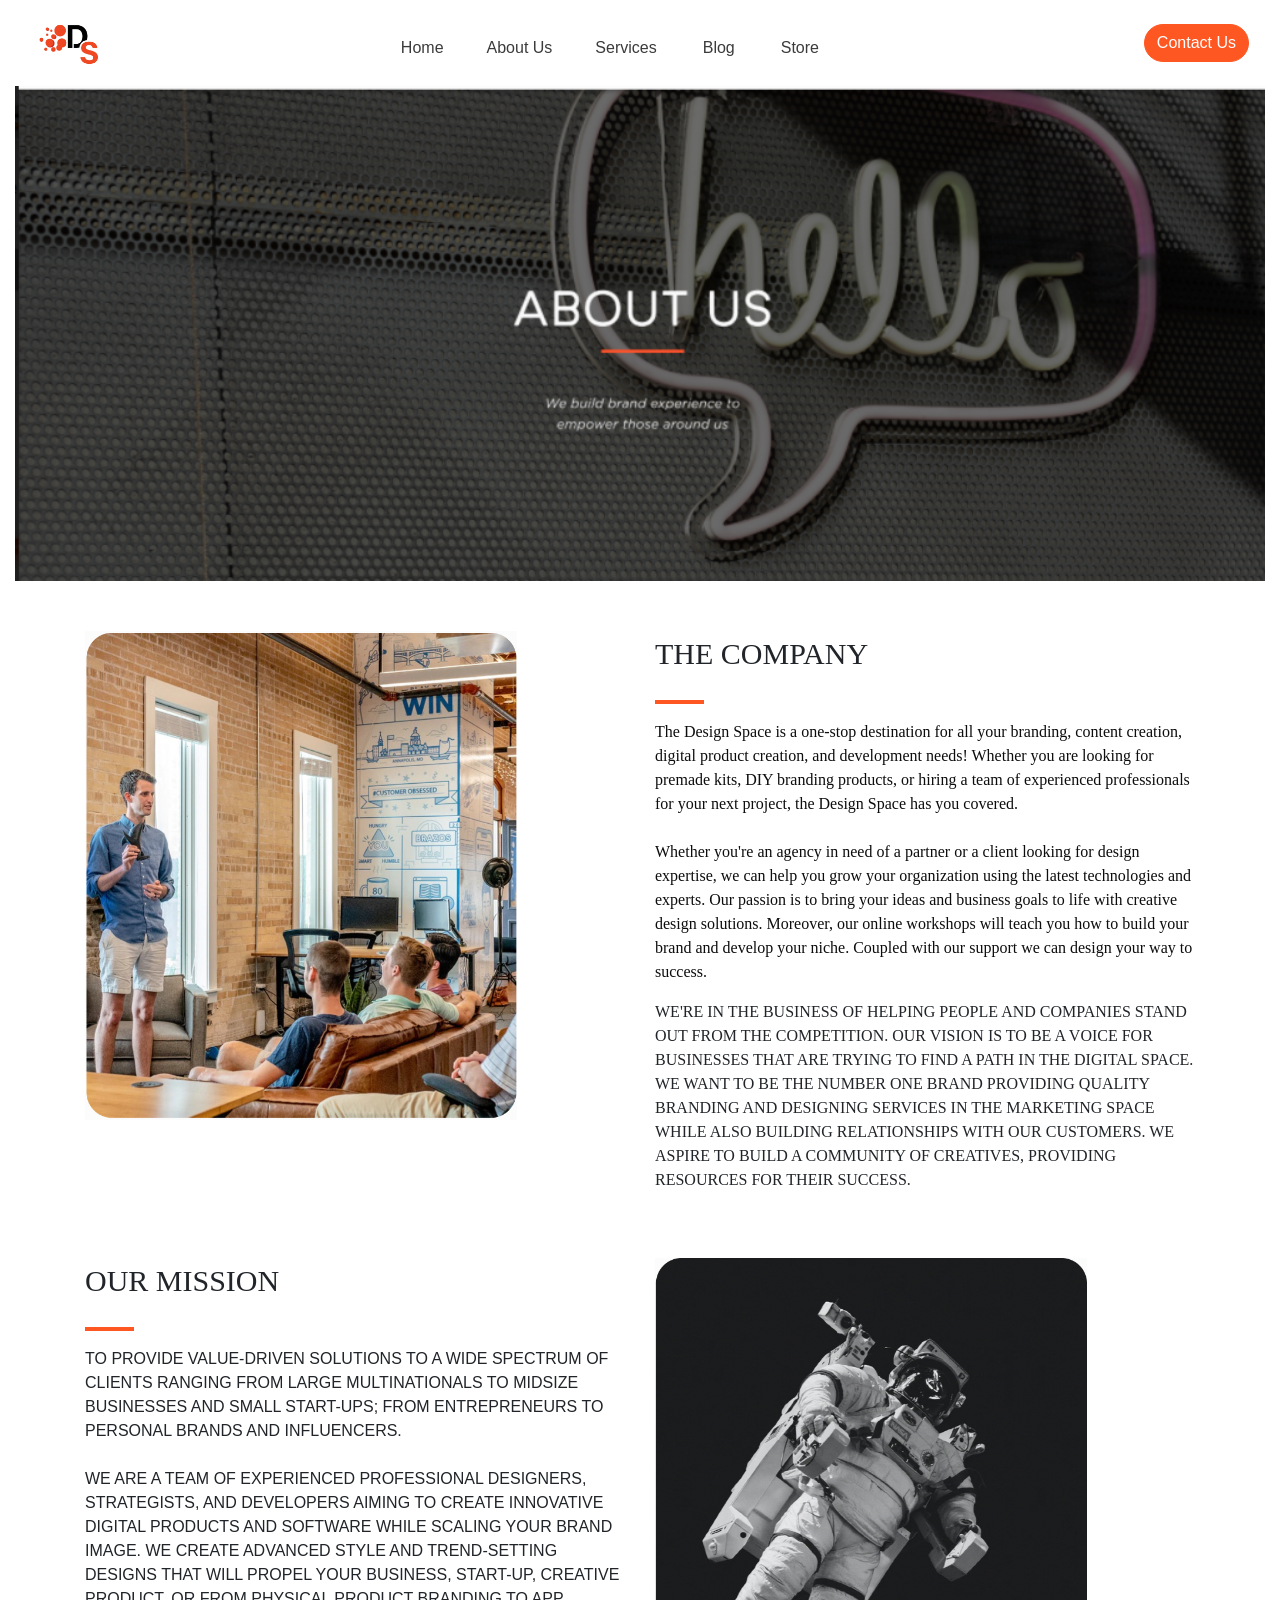
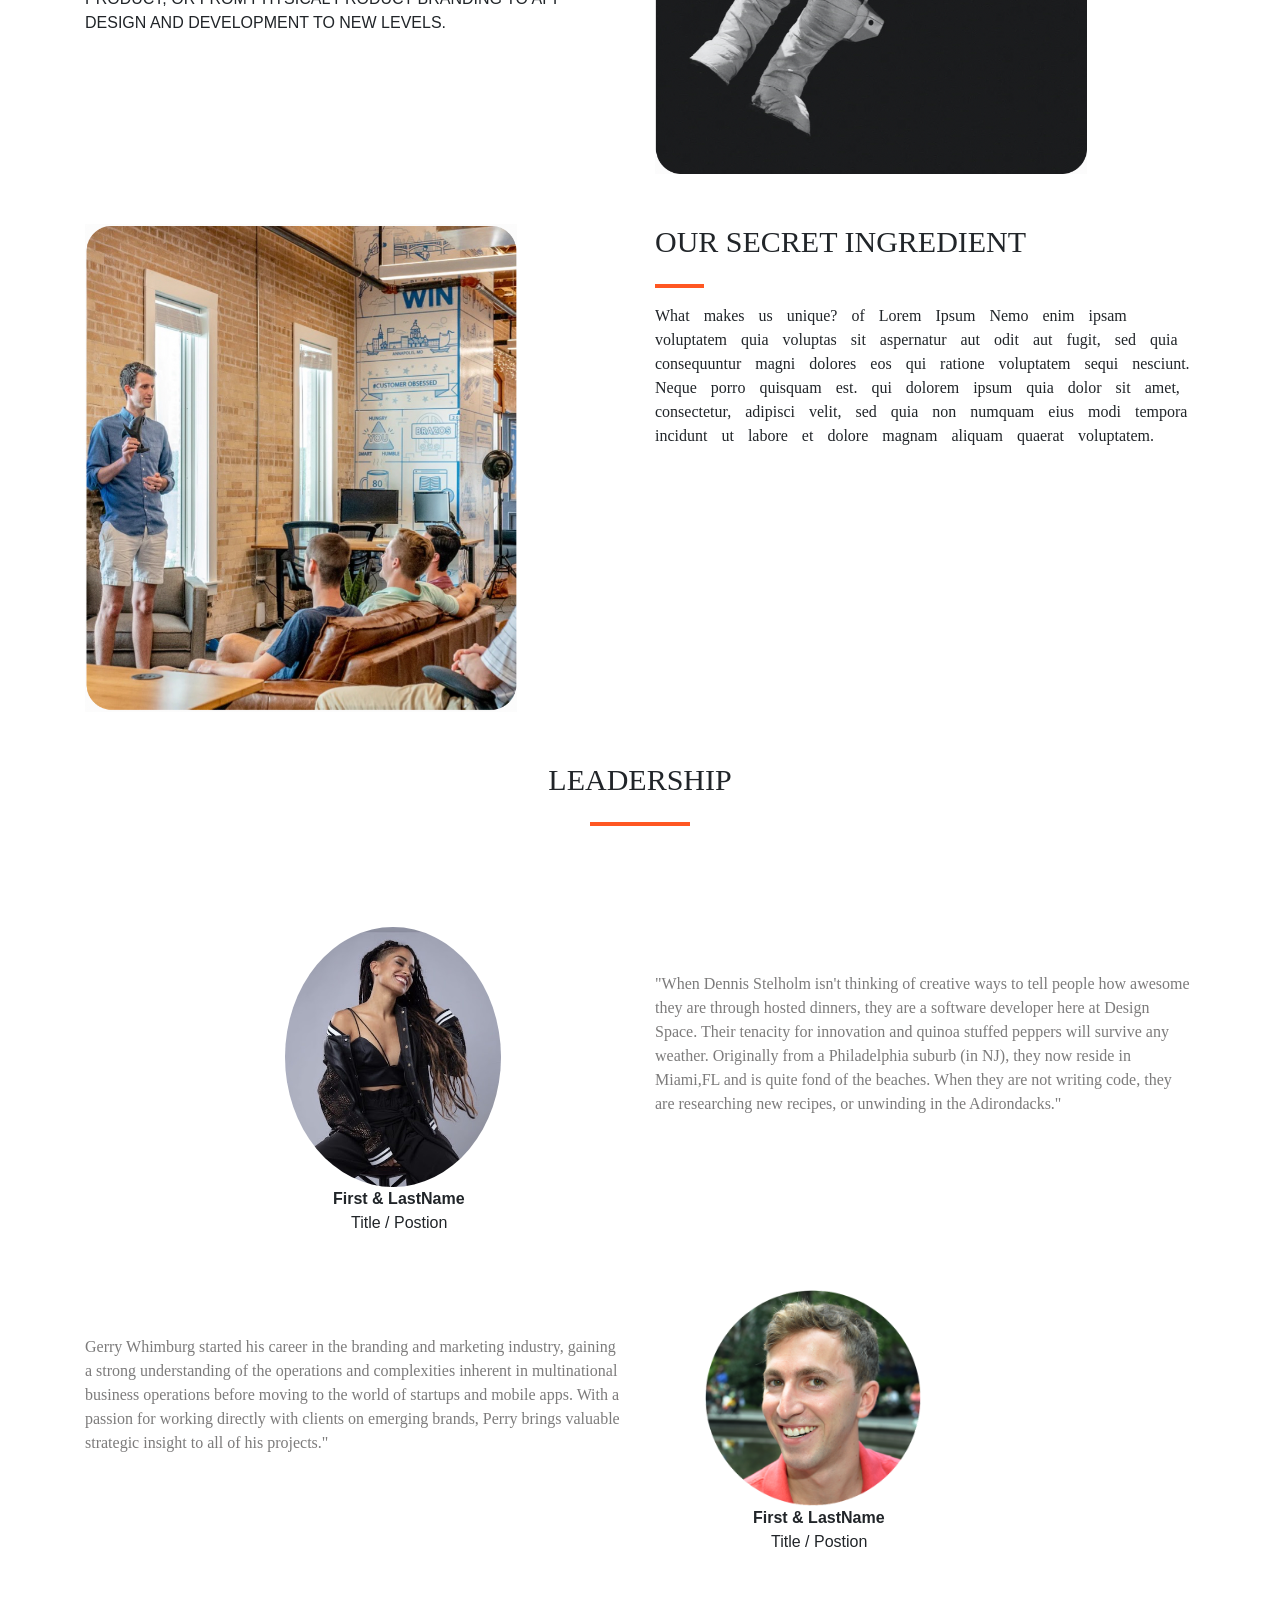
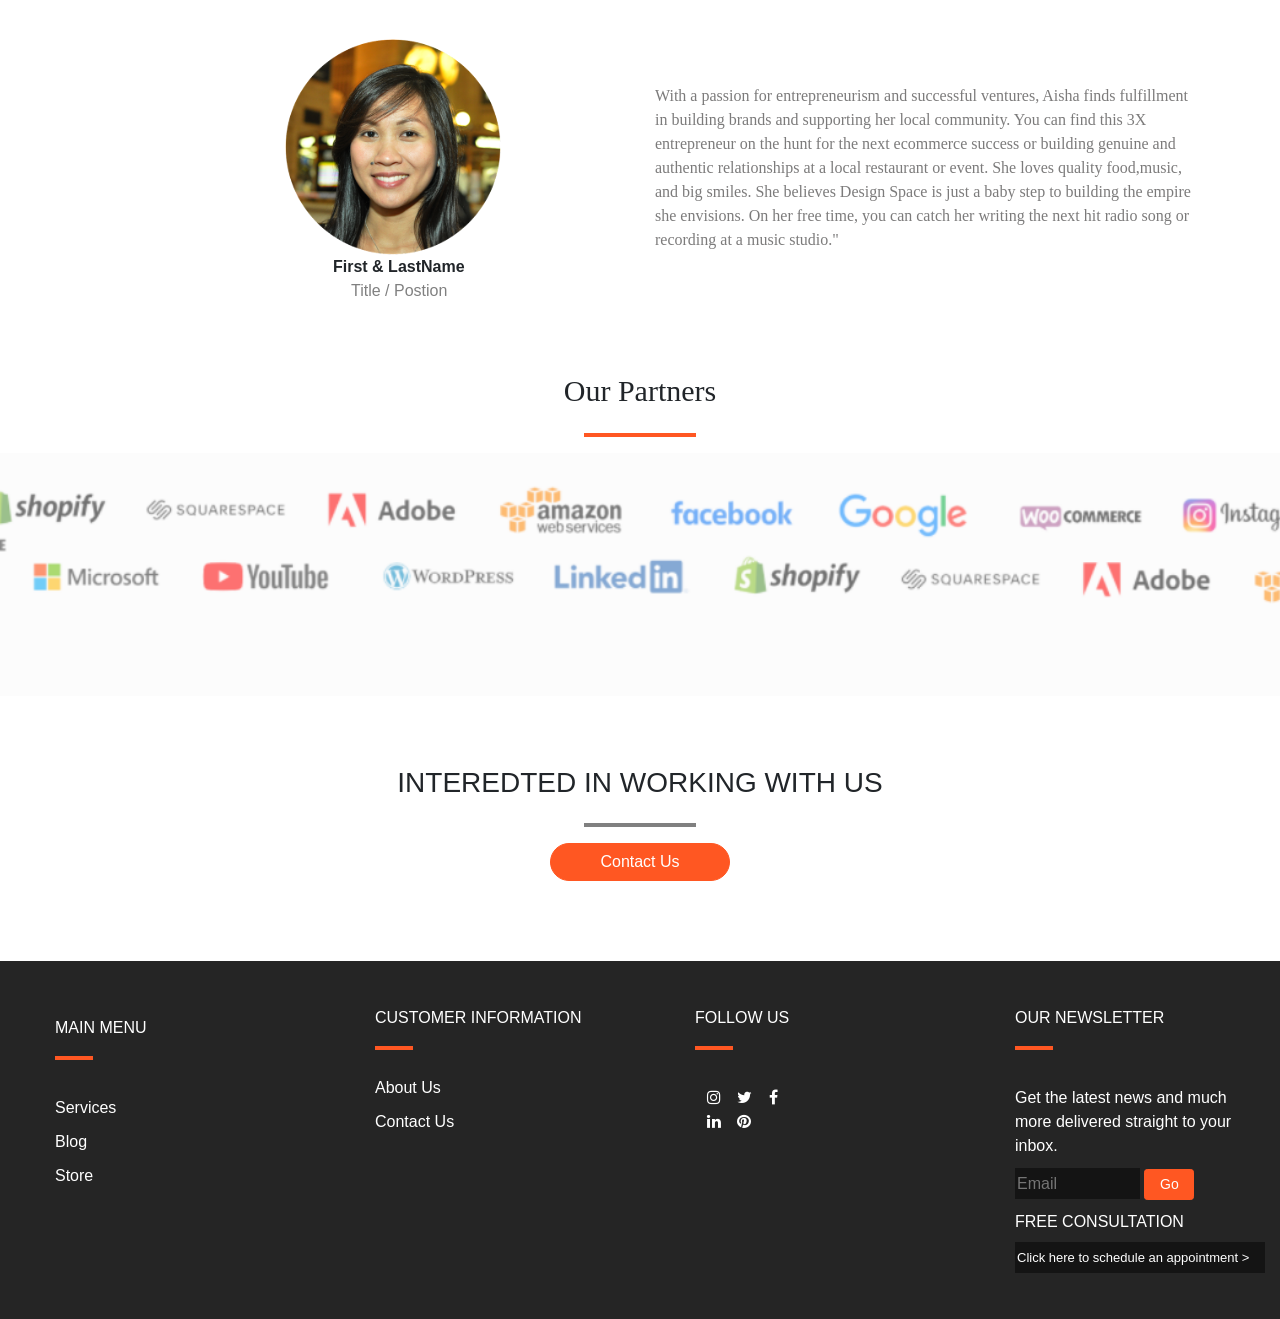
<file: agency_website/aboutus.html>
<!DOCTYPE html>
<html lang="en">
<head>
    <meta charset="UTF-8">
    <meta http-equiv="X-UA-Compatible" content="IE=edge">
    <meta name="viewport" content="width=device-width, initial-scale=1.0">
    <title>About us</title>
    <link rel="stylesheet" href="../css/bootstrap.css"/>
    <link rel="stylesheet" href="https://cdnjs.cloudflare.com/ajax/libs/font-awesome/4.7.0/css/font-awesome.min.css"/>
    <script src="https://ajax.googleapis.com/ajax/libs/jquery/3.5.1/jquery.min.js"></script>
    <script src="https://cdnjs.cloudflare.com/ajax/libs/popper.js/1.16.0/umd/popper.min.js"></script>
    <script src="https://maxcdn.bootstrapcdn.com/bootstrap/4.5.2/js/bootstrap.min.js"></script>


    <style>
     .image-background {
   
  background-image: url('../images/aboutus.png');
  background-repeat: no-repeat;
      height: 100vh;

}
.centered {
  position: absolute;
  top: 50%;
  left: 50%;
  transform: translate(-50%, -50%);
  
}
.size {
  font-size: 3rem;
  color:white;
}
.centers {
  display: block;
  margin-left: auto;
  margin-right: auto;
  width: 100%;
}
.padding-icon a {
  padding-left:12px;
}
.footerheading{
  font-family: "Segoe UI", Arial, sans-serif;
  font-weight: 500;
}
li{
  padding-top:10px;
}
/* If the screen size is 601px wide or more, set the font-size of <div> to 80px */
  @media screen and (min-width: 601px) {
    .displaye {
    font-size: 80px;
  }
}

/* If the screen size is 600px wide or less, set the font-size of <div> to 30px */
@media screen and (max-width: 600px) {
  .displaye{
    font-size: 30px;
  }
}/* If the screen size is 601px wide or more, set the font-size of <div> to 80px */
  @media screen and (min-width: 601px) {
    .textmob {
    font-size: 18px;
  }
}

@media screen and (max-width: 600px) {
  .textmob{
    font-size: 13px;
  }
}
@media screen and (min-width: 601px) {
    .imgg img {
      display: block;
  }
}

@media screen and (max-width: 600px) {
  .imgg img{
    width:100%;
  }
}

@media screen and (min-width: 601px) {
    .centers img {
      border-radius: 50%; 
      width:40%;
      height:20%;
      float:center;
      margin-left:50px;
  }
}

@media screen and (max-width: 600px) {
  .centers img{
    width:70%;
    height: 70%;
    border-radius: 50%; 
    padding-top:0px
    
  }
}


@media screen and (min-width: 601px) {
    .img-flot {
      margin-left:150px;
  }
}



@media screen and (min-width: 601px) {
    .fontstyle {
      padding-left:98px;
  }
}

@media screen and (max-width: 600px) {
  .fontstyle{
    font-size: 12px;
    
  }
}


@media screen and (min-width: 601px) {
    .padding-postion {
      padding-left:18px;
  }
}

@media screen and (max-width: 600px) {
  .padding-postion{
    padding-left:15px;
    /* text-align:; */
    
  }
}



    </style>

</head>
<body>
     
  <div class="container-fluid">
    <nav class="navbar navbar-expand-lg navbar-light ">
      <a class="navbar-brand" href="index.html"><img src="../images/logo.png"  height="60" style="float: left"></a>
      <button class="navbar-toggler" type="button" data-toggle="collapse" data-target="#navbarSupportedContent" aria-controls="navbarSupportedContent" aria-expanded="false" aria-label="Toggle navigation">
        <span class="navbar-toggler-icon"></span>
      </button>
    
      <div class="collapse navbar-collapse" id="navbarSupportedContent" style="padding-left: 20%;">
        <ul class="navbar-nav mr-auto">
          <li class="nav-item" style="padding-left:27px">
            <a class="nav-link"  href="./index.html">Home </a>
          </li>

          <li class="nav-item" style="padding-left:27px">
            <a class="nav-link"  href="./aboutus.html">About Us </a>
          </li>

          <li class="nav-item" style="padding-left:27px">
            <a class="nav-link"  href="./service.html">Services </a>
          </li>
          <li class="nav-item" style="padding-left:30px" >
            <a class="nav-link" href="https://store.designspace.agency/news">Blog</a>
          </li>

          <li class="nav-item" style="padding-left:30px" >
            <a class="nav-link" href="https://store.designspace.agency/">Store</a>
          </li>

      
        
         
        </ul>
       
          <a href="contactus.html"><button class="btn btn-primary my-2 my-sm-0 rounded"  >Contact Us</button></a>
      </div>
    </nav>

  <div class="row">
    <div class="col-12">

          <img src='../images/aboutus.png' width="100%"/>
        
       
      </div>
    </div>
    </div>
    
  <div class="container">
    <div class="row" style="margin-top:50px">
        <div class="col-md-6 col-xs-12 imgg" >
          <img class=" img-responsive  img-rounded " src="../images/company.png"  width="80%" >      
          

        </div>
      <div class="col-md-6 col-xs-12" style="font-family:Montserrat" >
        <h3 style=" font-family: 'Montserrat';font-size: 30px; line-height: 45px;"> THE COMPANY</h3>
        <div style="text-align: left;display: flex;justify-content: flex-start;"> <hr style="height:4px; margin-left:0px; width:9%; border-width:0; background-color:#ff5722"></div>
        <p style="color:#0D0D0D"> The Design Space is a one-stop destination for all your branding, content creation, digital product creation, and development needs! Whether you are looking for premade kits, DIY branding products, or hiring a team of experienced professionals for your next project, the Design Space has you covered.<br><br>

          Whether you're an agency in need of a partner or a client looking for design expertise, we can help you grow your organization using the latest technologies and experts. Our passion is to bring your ideas and business goals to life with creative design solutions. Moreover, our online workshops will teach you how to build your brand and develop your niche. Coupled with our support we can design your way to success.<br>
          </p>
          <p style="font-weight: 215px;">WE'RE IN THE BUSINESS OF HELPING PEOPLE AND COMPANIES STAND OUT FROM THE COMPETITION. OUR VISION IS TO BE A VOICE FOR BUSINESSES THAT ARE TRYING TO FIND A PATH IN THE DIGITAL SPACE. WE WANT TO BE THE NUMBER ONE BRAND PROVIDING QUALITY BRANDING AND DESIGNING SERVICES IN THE MARKETING SPACE WHILE ALSO BUILDING RELATIONSHIPS WITH OUR CUSTOMERS. WE ASPIRE TO BUILD A COMMUNITY OF CREATIVES, PROVIDING RESOURCES FOR THEIR SUCCESS.</p>
      </div>
    </div>

    <div class="row" style="margin-top:50px">
      <div class="col-md-6 col-xs-12 imgg" >
        <h3 style=" font-family: 'Montserrat';font-size: 30px; line-height: 45px;">OUR MISSION</h3>
        <div style="text-align: left;display: flex;justify-content: flex-start;"> <hr style="height:4px; margin-left:0px; width:9%; border-width:0; background-color:#ff5722"></div>
   
    <div style="margin-left:120px; font-family: 'Montserrat' ;font-size:16px"></div>
     <p>TO PROVIDE VALUE-DRIVEN SOLUTIONS TO A WIDE SPECTRUM OF CLIENTS RANGING FROM LARGE MULTINATIONALS TO MIDSIZE BUSINESSES AND SMALL START-UPS; FROM ENTREPRENEURS TO PERSONAL BRANDS AND INFLUENCERS.<br><br>

      WE ARE A TEAM OF EXPERIENCED PROFESSIONAL DESIGNERS, STRATEGISTS, AND DEVELOPERS AIMING TO CREATE INNOVATIVE DIGITAL PRODUCTS AND SOFTWARE WHILE SCALING YOUR BRAND IMAGE. WE CREATE ADVANCED STYLE AND TREND-SETTING DESIGNS THAT WILL PROPEL YOUR BUSINESS, START-UP, CREATIVE PRODUCT, OR FROM PHYSICAL PRODUCT BRANDING TO APP DESIGN AND DEVELOPMENT TO NEW LEVELS.</p>
      </div>
    <div class="col-md-6 col-xs-12 imgg"  >
      <img class=" img-responsive  img-rounded " src="../images/mission.png"  width="80%" >      

      
    </div>
  </div>

  <div class="row" style="margin-top:50px">
    <div class="col-md-6 col-xs-12 imgg" >
      <img class=" img-responsive  img-rounded " src="../images/company.png"  width="80%" >      


    </div>
  <div class="col-md-6 col-xs-12"  >
    <h3 style=" font-family: 'Montserrat';font-size: 30px;"> OUR SECRET INGREDIENT</h3>
        <div style="text-align: left;display: flex;justify-content: flex-start;"> <hr style="height:4px; margin-left:0px; width:9%; border-width:0; background-color:#ff5722"></div>
  


 <p style="font-family:Montserrat ; font-weight: 100px; word-spacing: 10px;" >
  What makes us unique? of Lorem Ipsum Nemo enim ipsam voluptatem quia voluptas sit aspernatur aut odit aut fugit, sed quia consequuntur magni dolores eos qui ratione voluptatem sequi nesciunt. Neque porro quisquam est.
  qui dolorem ipsum quia dolor sit amet, consectetur, adipisci velit, sed quia non numquam eius modi tempora incidunt ut labore et dolore magnam aliquam quaerat voluptatem.
</p>
  </div>
</div>
</div>

<div class="container" style="margin-top: 50px;">
    <div class="row">
        <div class="col-12" style="text-align: center;">
          <h3 style=" font-family: 'Montserrat';font-size: 30px;">LEADERSHIP</h3>
          <div style="text-align: center;display: flex;justify-content: flex-start;"> 
            <hr style="height:4px; margin-left:0 auto; width:9%; border-width:0; background-color:#ff5722"></div>
        </div>
      </div>

      <div class='row' style="margin-top:85px;">
        <div class="col-6">
          <div class="centers img-flot" >
          <img   src="../images/aisha.jpg" > 
  
         <div class="fontstyle">
           <span style="font-weight: bold;">First  & LastName</span>
          <div class="padding-postion">Title / Postion</div>
  
         </div>
  
        </div>
        </div>
        <div class="col-6" style=" padding-top: 45px;" >
        <p style="font-family: Montserrat; font-size:16px; font-weight: 400; line-height:24px; color:rgba(54, 52, 52, 0.65) "> "When Dennis Stelholm isn't thinking of creative ways to tell people how awesome they are through hosted dinners, they are a software developer here at Design Space. Their tenacity for innovation and quinoa stuffed peppers will survive any weather. Originally from a Philadelphia suburb (in NJ), they now reside in Miami,FL and is quite fond of the beaches. When they are not writing code, they are researching new recipes, or unwinding in the Adirondacks."</p>
        </div>
      </div>

      <div  class='row' style="margin-top:55px;" >
        <div class="col-6 " style="padding-top: 45px;">
    <p style="font-family: Montserrat; font-size:16px; font-weight: 400; line-height:24px; color:rgba(54, 52, 52, 0.65) "> Gerry Whimburg started his career in the branding and marketing industry, gaining a strong understanding of the operations and complexities inherent in multinational business operations before moving to the world of startups and mobile apps. With a passion for working directly with clients on emerging brands, Perry brings valuable strategic insight to all of his projects."</p>
       
        </div>
        <div class="col-6" >
          <div class="centers  " >
            <img  class="rounded" src="../images/gerry.png" > 
           <div class="fontstyle" ><span style="font-weight: bold; ">First  & LastName</span>
           <div class="padding-postion">Title / Postion</div>
    
           </div>
      </div>
  </div>
    </div>


  <div class='row' style="margin-top:85px;">
    <div class="col-6">
      <div class="centers img-flot" >
      <img src="../images/kylie.png" > 
     <div class="fontstyle"><span style="font-weight: bold;">First  & LastName</span>
     <div  class="padding-postion" style="color:gray">Title / Postion</div>

     </div>
    </div>
    </div>
    <div class="col-6" style=" padding-top: 45px;" >
     <p style="font-family: Montserrat; font-size:16px; font-weight: 400; line-height:24px; color:rgba(54, 52, 52, 0.65) ">
      With a passion for entrepreneurism and successful ventures, Aisha finds fulfillment in building brands and supporting her local community. You can find this 3X entrepreneur on the hunt for the next ecommerce success or building genuine and authentic relationships at a local restaurant or event. She loves quality food,music, and big smiles. She believes Design Space is just a baby step to building the empire she envisions. On her free time, you can catch her writing the next hit radio song or recording at a music studio."
    
    </p>
    </div>
  </div>

</div>



<div class="container-fluid"> 
    <div class="row" style="margin-top: 70px;">
      <div class="col-md-12 text-center">
        <h3 style=" font-family: 'Montserrat';font-size: 30px;">Our Partners</h3>
        <div style="text-align: center;display: flex;justify-content: flex-start;"> 
          <hr style="height:4px; margin-left:0 auto; width:9%; border-width:0; background-color:#ff5722"></div>

      </div>
      
    <img src="../images/partner.png" width="100%" >    
    
    </div>


 
    <div class="row" style="margin-top: 70px;">
      <div class="col-12  ">
      <div class="d-flex justify-content-center"><h3>INTEREDTED IN WORKING WITH US</h3></div>
      <div style="text-align: center;display: flex;justify-content: flex-start;"> 
        <hr style="height:4px; margin-left:0 auto; width:9%; border-width:0; background-color:gray"></div>
      <div class="d-flex justify-content-center">
      <a style href="contactus.html"><button class="btn btn-primary my- my-sm-0 rounded "  style="width:180px;" >Contact Us</button></a>
      </div>
</div>
      </div>
      <!-- Footer -->
      <div  style="margin-top: 80px;">
        <div class=" row bg-dark text-white" style="padding-top: 45px; padding-bottom: 30px;">
          <div class="col-sm-12 col-md-3 ">
            <ul style="list-style-type: none; ">
             <li class="footerheading"> MAIN MENU </li>

             <div style="text-align: center;display: flex;justify-content: flex-start;"> 
              <hr style="height:4px; margin-left:0px; width:15%; border-width:0; background-color:#ff5722">
            </div>
             <li style="padding-top: 20px;"> 
                <a  style="padding-top:20px;" href="service.html">Services</a></li>
              <a href="https://store.designspace.agency/blogs/news"><li>Blog</li></a>
              <a href="https://store.designspace.agency/"><li>Store</li></a>
              
             
            </ul>
    
          </div>
          <div class="col-sm-12 col-md-3" >
            
             <ul style="list-style-type: none;"> CUSTOMER INFORMATION
              <div style="text-align: center;display: flex;justify-content: flex-start;"> 
              <hr style="height:4px; margin-left:0px; width:15%; border-width:0; background-color:#ff5722">
            </div>
              <a  href="aboutus.html"><li > About Us</li></a>
            <a href="contactus.html"><li>Contact Us</li></a>
           
             </ul>
              
            </div>
          <div class="col-sm-12 col-md-3">
        <ul style="list-style-type:none; ">FOLLOW US
          <div style="text-align: center;display: flex;justify-content: flex-start;"> 
            <hr style="height:4px; margin-left:0px; width:15%; border-width:0; background-color:#ff5722">
          </div>
       <li  style="padding-top: 20px;" class="padding-icon">
       <a href="https://www.instagram.com/designspace.digital/" class="fa fa-instagram"></a>
       <a href="#" class="fa fa-twitter"></a>
       <a href="https://www.facebook.com/designspacedigital" class="fa fa-facebook"></a>
       <br>
       <a href="https://www.linkedin.com/company/designspaceagency/" class="fa fa-linkedin"></a>
       <a href="https://www.pinterest.com/DesignSpacedigital/_saved/" class="fa fa-pinterest"></a>
    
       </li>
            </ul>
    
          </div>
          <div class="col-sm-12 col-md-3">
            <ul style="list-style-type: none;">
              OUR NEWSLETTER 
        <div style="text-align: left;display: flex;justify-content: flex-start;"> 
          <hr style="height:4px; margin-left:0px; width:15%; border-width:0; background-color:#ff5722"></div>

            <li style="padding-top: 20px">Get the latest news and much more delivered straight to your inbox.</li>
            <li>
               <input type="text" name="search" placeholder="Email" style="width:50%; height: 31px; background-color: rgb(20, 20, 20); border: none;  ;  " /> 
              <span class="btn btn-primary btn-sm" style="width: 20%; " >Go</span> 
            </li>
            <li>
              FREE CONSULTATION
              <input type="text" name="search" readonly value="Click here to schedule an appointment > " style=" margin-top:8px;cursor:pointer; color:white; font-size:13px;width:100%; height: 31px; background-color: rgb(20, 20, 20); border: none;  ;  " /> 
            </li>
          </ul>
        </div>
      </div>
      </div>
    </div>
  

</body>
</html>
</file>
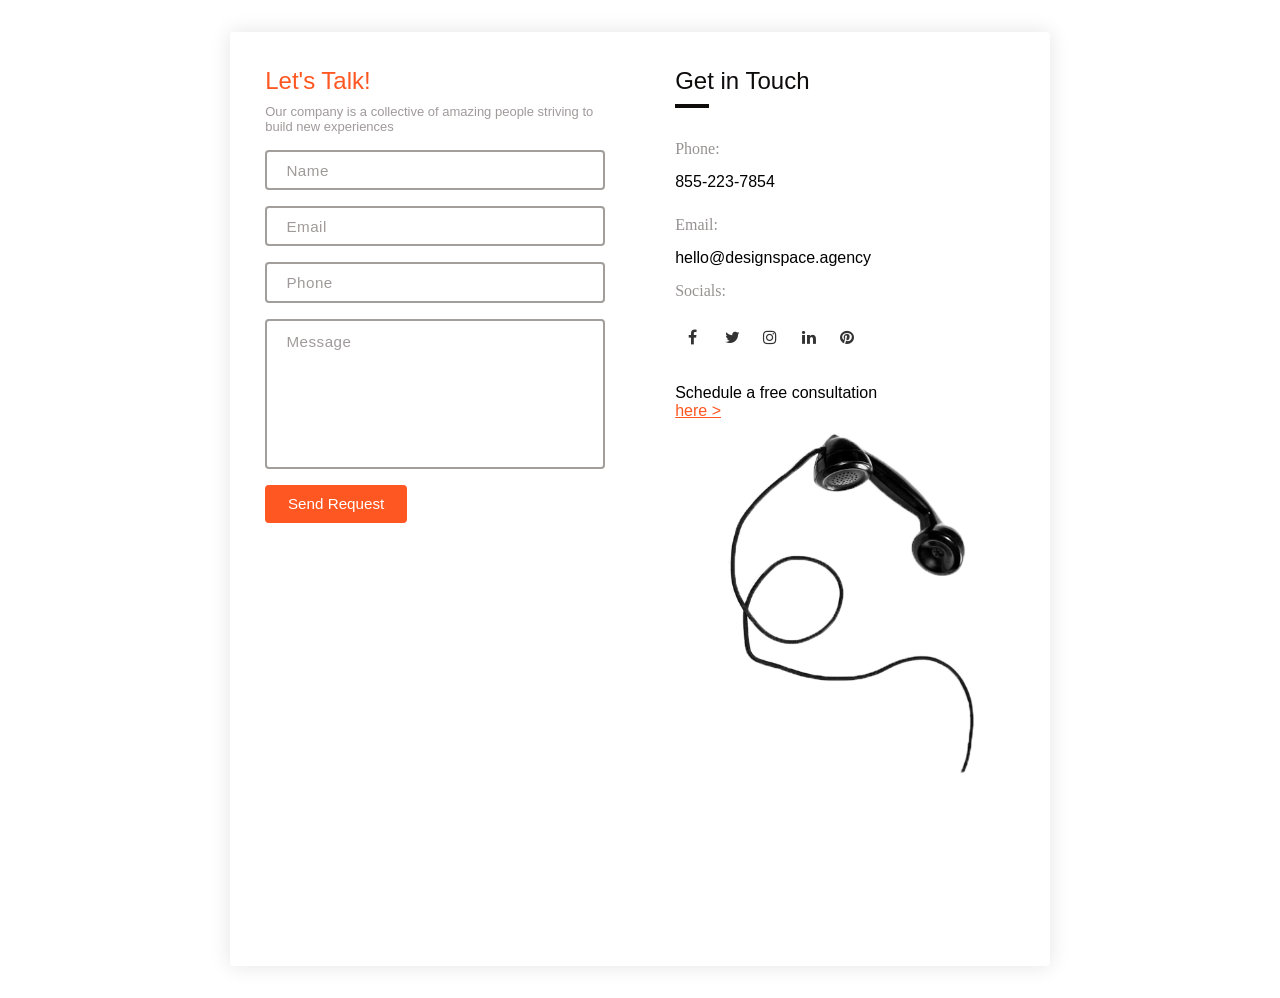
<file: agency_website/contactus.html>
<html>
    <head>
    <meta name="viewport" content="width=device-width, initial-scale=1">
<link rel="stylesheet" href="https://cdnjs.cloudflare.com/ajax/libs/font-awesome/4.7.0/css/font-awesome.min.css">
<style>
.fa {
  padding: 20px;
  font-size: 30px;
  width: 30px;
  text-align: center;
  text-decoration: none;
  margin: 5px 2px;
  border-radius: 50%;
}
ul.social-footer2 { margin: 0;padding: 0; width: auto;}
  ul.social-footer2 li {display: inline-block;padding: 0;}
  ul.social-footer2 li a:hover {background-color:#ff5722;}
  ul.social-footer2 li a {display: block; height:30px;width: 30px;text-align: center;}
  .fa {
      display: inline-block;
      font: normal normal normal 14px/1 FontAwesome;
      background-color: #fff;
      color: #333;
      padding: 9px;
      border-radius: 5px;
  }
  a:hover {
  color: #ff5722;
  background-color: transparent;
  text-decoration: underline;
}



    @import url("https://fonts.googleapis.com/css2?family=Poppins:wght@100;200;300;400;500;600;700;800&display=swap");

    * {
      margin: 0;
      padding: 0;
      box-sizing: border-box;
    }

    .heading {
      color: #969291;
      font-family: "Verdana", Verdana, serif;
      padding-top: 25px;
      padding-bottom: 15px;
    }

    .heading_phone {
      color: #969291;
      font-family: "Verdana", Verdana, serif;
      padding-bottom: 15px;
    }

    .heading_soc {
      color: #969291;
      font-family: "Verdana", Verdana, serif;
      padding-bottom: 15px;
      padding-top: 15px;
    }

    .company_info {
      color: rgb(160, 154, 154);
      font-size: small;
    }

    body,
    input,
    textarea {
      font-family: "Poppins", sans-serif;
    }

    ::placeholder {
      color: rgb(160, 154, 154);
      opacity: 1;
    }

    .container {
      position: relative;
      width: 100%;
      min-height: 100vh;
      padding: 2rem;
      background-color: #fff;
      overflow: hidden;
      display: flex;
      align-items: center;
      justify-content: center;
    }

    .form {
      width: 100%;
      max-width: 820px;
      background-color: #fff;
      border-radius: 4px;
      box-shadow: 0 0 20px 1px rgba(0, 0, 0, 0.1);
      z-index: 1000;
      overflow: hidden;
      display: grid;
      grid-template-columns: repeat(2, 1fr);
    }

    .contact-info-form {
      background-color: #fff;
      position: relative;
    }

    .contact-info-form:before {
      content: "";
      position: absolute;
      width: 26px;
      height: 26px;
      background-color: #fff;
      transform: rotate(45deg);
      bottom: 66px;
      left: -13px;
    }

    form {
      padding: 2.3rem 2.2rem;
      z-index: 10;
      overflow: hidden;
      position: relative;
    }

    .pencil {
      object-fit: cover;
    }
    .title {
      color: #ff5722;
      font-weight: 500;
      font-size: 1.5rem;
      line-height: 1;
      margin-bottom: 0.7rem;
    }

    .social-input-containers {
      position: relative;
      margin: 1rem 0;
    }

    .input {
      width: 100%;
      outline: none;
      border: 2px solid #a19e9b;
      background: none;
      padding: 0.6rem 1.2rem;
      color: #a19e9b;
      font-weight: 500;
      font-size: 0.95rem;
      letter-spacing: 0.5px;
      border-radius: 4px;
      transition: 0.3s;
    }

    .consultation  {
        padding-top: 25px;
    }

    textarea.input {
      padding: 0.8rem 1.2rem;
      min-height: 150px;
      border-radius: 4px;
      resize: none;
      overflow-y: auto;
    }

    .social-input-containers label {
      position: absolute;
      top: 50%;
      left: 15px;
      transform: translateY(-50%);
      padding: 0 0.4rem;
      color: #969291;
      font-size: 0.9rem;
      font-weight: 400;
      pointer-events: none;
      z-index: 1000;
      transition: 0.5s;
    }

    .social-input-containers.textarea label {
      top: 1rem;
      transform: translateY(0);
    }

    .btn {
      padding: 0.6rem 1.3rem;
      background-color: #ff5722;
      border: 2px solid #ff5722;
      font-size: 0.95rem;
      color: #fff;
      line-height: 1;
      border-radius: 4px;
      outline: none;
      cursor: pointer;
      transition: 0.3s;
      margin: 0;
    }

    .btn:hover {
      background-color: transparent;
      color: #fff;
    }

    .social-input-containers span {
      position: absolute;
      top: 0;
      left: 25px;
      transform: translateY(-50%);
      font-size: 0.8rem;
      padding: 0 0.4rem;
      color: transparent;
      pointer-events: none;
      z-index: 500;
    }

    .social-input-containers span:before,
    .social-input-containers span:after {
      content: "";
      position: absolute;
      width: 10%;
      opacity: 0;
      transition: 0.3s;
      height: 5px;
      background-color: #fff;
      top: 50%;
      transform: translateY(-50%);
    }

    .social-input-containers span:before {
      left: 50%;
    }

    .social-input-containers span:after {
      right: 50%;
    }

    .social-input-containers.focus label {
      top: 0;
      transform: translateY(-50%);
      left: 25px;
      font-size: 0.8rem;
    }

    .social-input-containers.focus span:before,
    .social-input-containers.focus span:after {
      width: 50%;
      opacity: 1;
    }

    .contact-info {
      padding: 2.3rem 2.2rem;
      position: relative;
    }

    .contact-info .title {
      color: #0e0b0b;
    }

    .text {
      color: #333;
      margin: 1.5rem 0 2rem 0;
    }

    .social-information {
      display: flex;
      color: #555;
      margin: 0.7rem 0;
      align-items: center;
      font-size: 0.95rem;
    }

    .icon {
      width: 28px;
      margin-right: 0.7rem;
    }

    .social-media {
      padding-bottom: 50px;
    }

    .social-media p {
      color: #969291;
    }

    .contact-info:before {
      content: "";
      position: absolute;
      width: 110px;
      height: 100px;
      border-radius: 50%;
      bottom: -77px;
      right: 50px;
      opacity: 0.3;
    }

    .social-information i {
      font-size: 22px;
      margin-bottom: 23px;
      margin-right: 8px;
      color: #ff5722;
    }

    .square {
      position: absolute;
      height: 400px;
      top: 50%;
      left: 50%;
      transform: translate(181%, 11%);
      opacity: 0.2;
    }

    @media (max-width: 850px) {
      .form {
        grid-template-columns: 1fr;
      }

      .contact-info:before {
        bottom: initial;
        top: -75px;
        right: 65px;
        transform: scale(0.95);
      }

      .contact-info-form:before {
        top: -13px;
        left: initial;
        right: 70px;
      }

      .square {
        transform: translate(140%, 43%);
        height: 350px;
      }

      .text {
        margin: 1rem 0 1.5rem 0;
      }

      .social-media {
        padding: 1.5rem 0 0 0;
      }
    }

    @media (max-width: 480px) {
      .container {
        padding: 1.5rem;
      }

      .contact-info:before {
        display: none;
      }

      .square,
      form,
      .contact-info {
        padding: 1.7rem 1.6rem;
      }

      .text,
      .social-information p {
        font-size: 0.8rem;
      }

      .title {
        font-size: 1.15rem;
      }

      .social-icons a {
        width: 30px;
        height: 30px;
        line-height: 30px;
      }

      .icon {
        width: 23px;
      }

      .input {
        padding: 0.45rem 1.2rem;
      }

      .btn {
        padding: 0.45rem 1.2rem;
      }
    }
  </style>
  </head>
  <body>



  <div class="container">
    <div class="form">
      <div class="contact-info-form">
        <form action="https://formsubmit.co/contact@designspace.agency" method="POST">  
            <h3 class="title">Let's Talk!</h3>
            <p class="company_info">
              Our company is a collective of amazing people striving to build new
              experiences
            </p>
            <div class="social-input-containers">
              <input type="text" name="name" class="input" placeholder="Name" />
            </div>
            <div class="social-input-containers">
              <input
                type="email"
                name="email"
                class="input"
                placeholder="Email"
              />
            </div>
            <div class="social-input-containers">
              <input type="tel" name="phone" class="input" placeholder="Phone" />
            </div>
            <div class="social-input-containers textarea">
              <textarea
                name="message"
                class="input"
                placeholder="Message"
              ></textarea>
            </div>
            <input type="submit" value="Send Request" class="btn" />
          </form>
      </div>





      <div class="contact-info">
        <h3 class="title">Get in Touch</h3>

        <hr
          style="
            height: 4px;
            width: 10%;
            border-width: 0;
            background-color: #0e0b0b;
          "
        />
        <p class="text"></p>
        <div class="info">
          <div>
            <p class="heading_phone">Phone:</p>
          </div>
          <div>
            <p>855-223-7854</p>
          </div>
          <div>
            <p class="heading">Email:</p>
          </div>
          <div>
            <p>hello@designspace.agency</p>
          </div>
          <div>
            <p class="heading_soc">Socials:</p>
          </div>
          <!-- Add icon library -->
        <link rel="stylesheet" href="https://cdnjs.cloudflare.com/ajax/libs/font-awesome/4.7.0/css/font-awesome.min.css">

        <!-- Add font awesome icons -->
        <a href="https://www.facebook.com/designspacedigital" class="fa fa-facebook"></a>
        <a href="#" class="fa fa-twitter"></a>
        <a href="https://www.instagram.com/designspace.digital/" class="fa fa-instagram"></a>
        <a href="https://www.linkedin.com/company/designspaceagency/" class="fa fa-linkedin"></a>
        <a href="https://www.pinterest.com/DesignSpacedigital/_saved/" class="fa fa-pinterest"></a>

          </div>
          <p class = "consultation">Schedule a free consultation</p>
          <a href="https://meetings.hubspot.com/design-space/discovery-call" class="right" style="color: #ff5722">here ></a>          
          <img src="../images/ContactPageImage.png" width="100%" class="pencil">
        </div>
      </div>
    </div>
  </div>
</body>
</html>
</file>
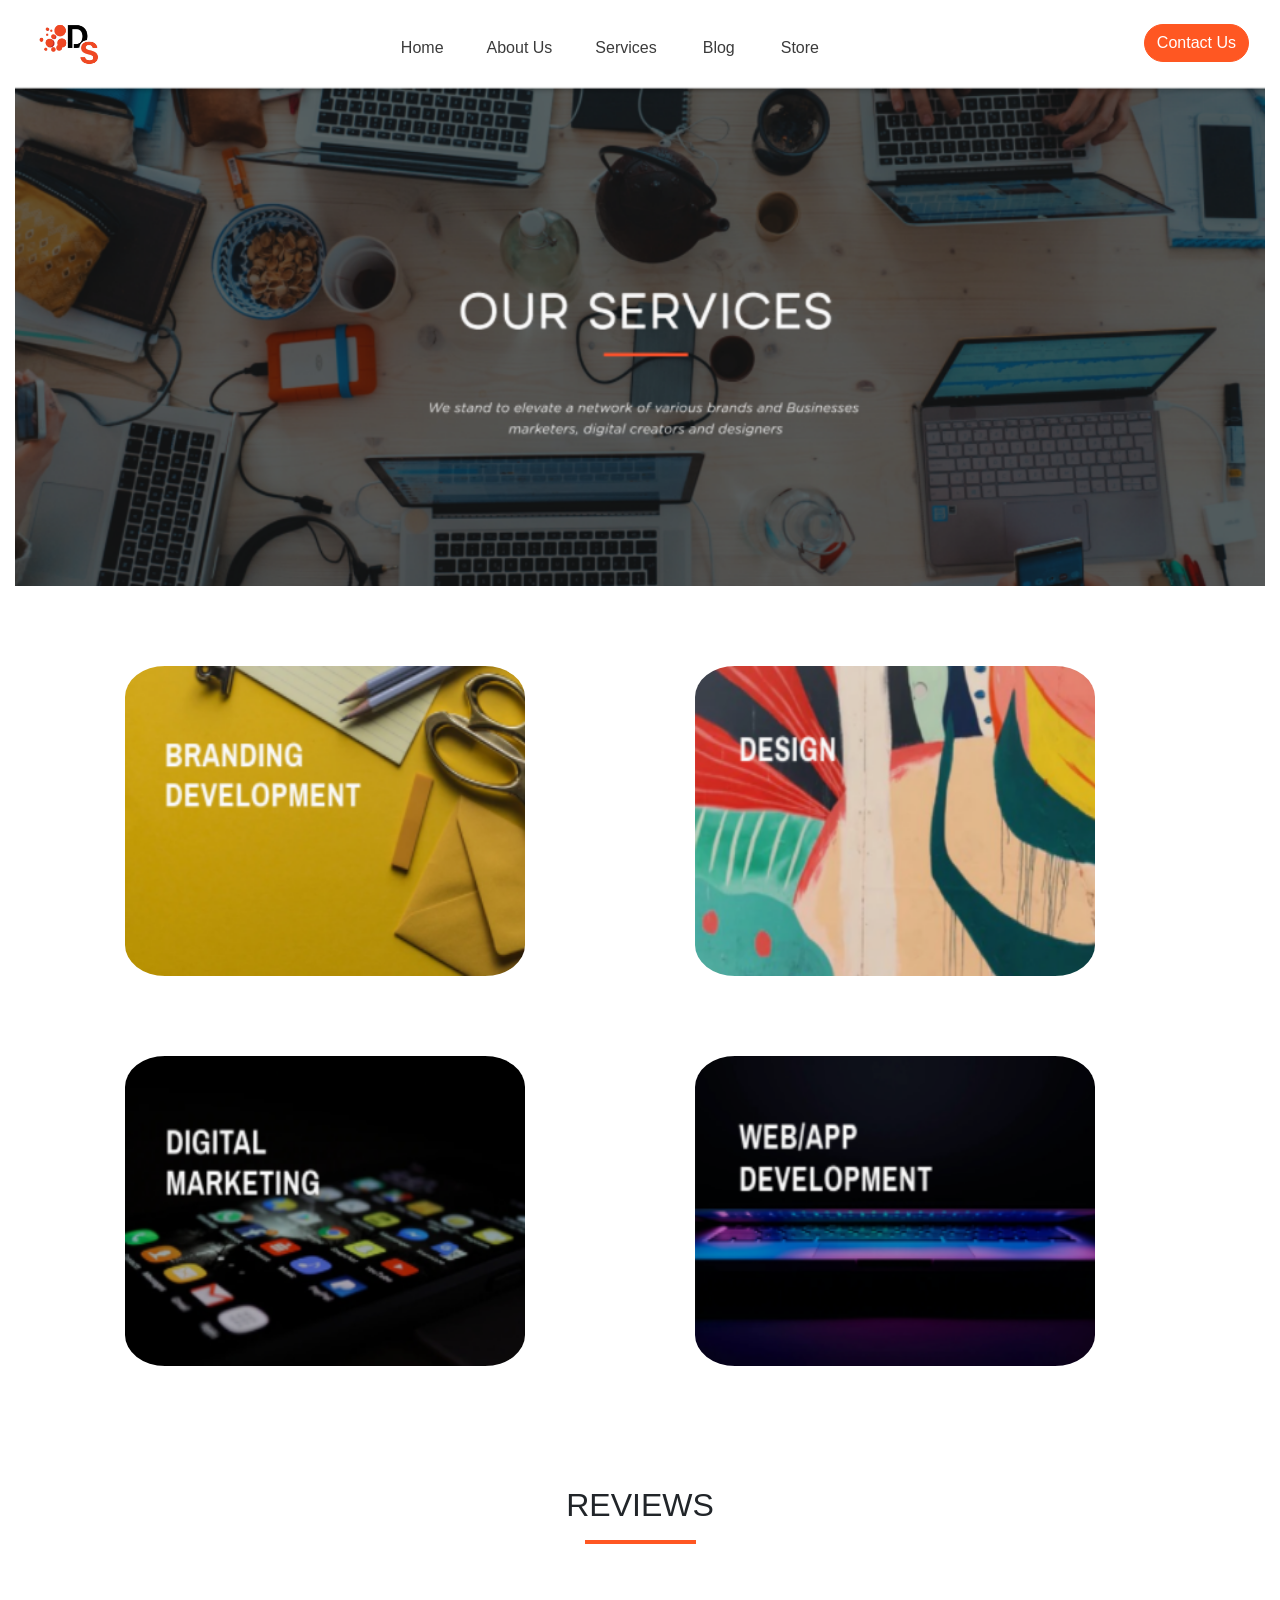
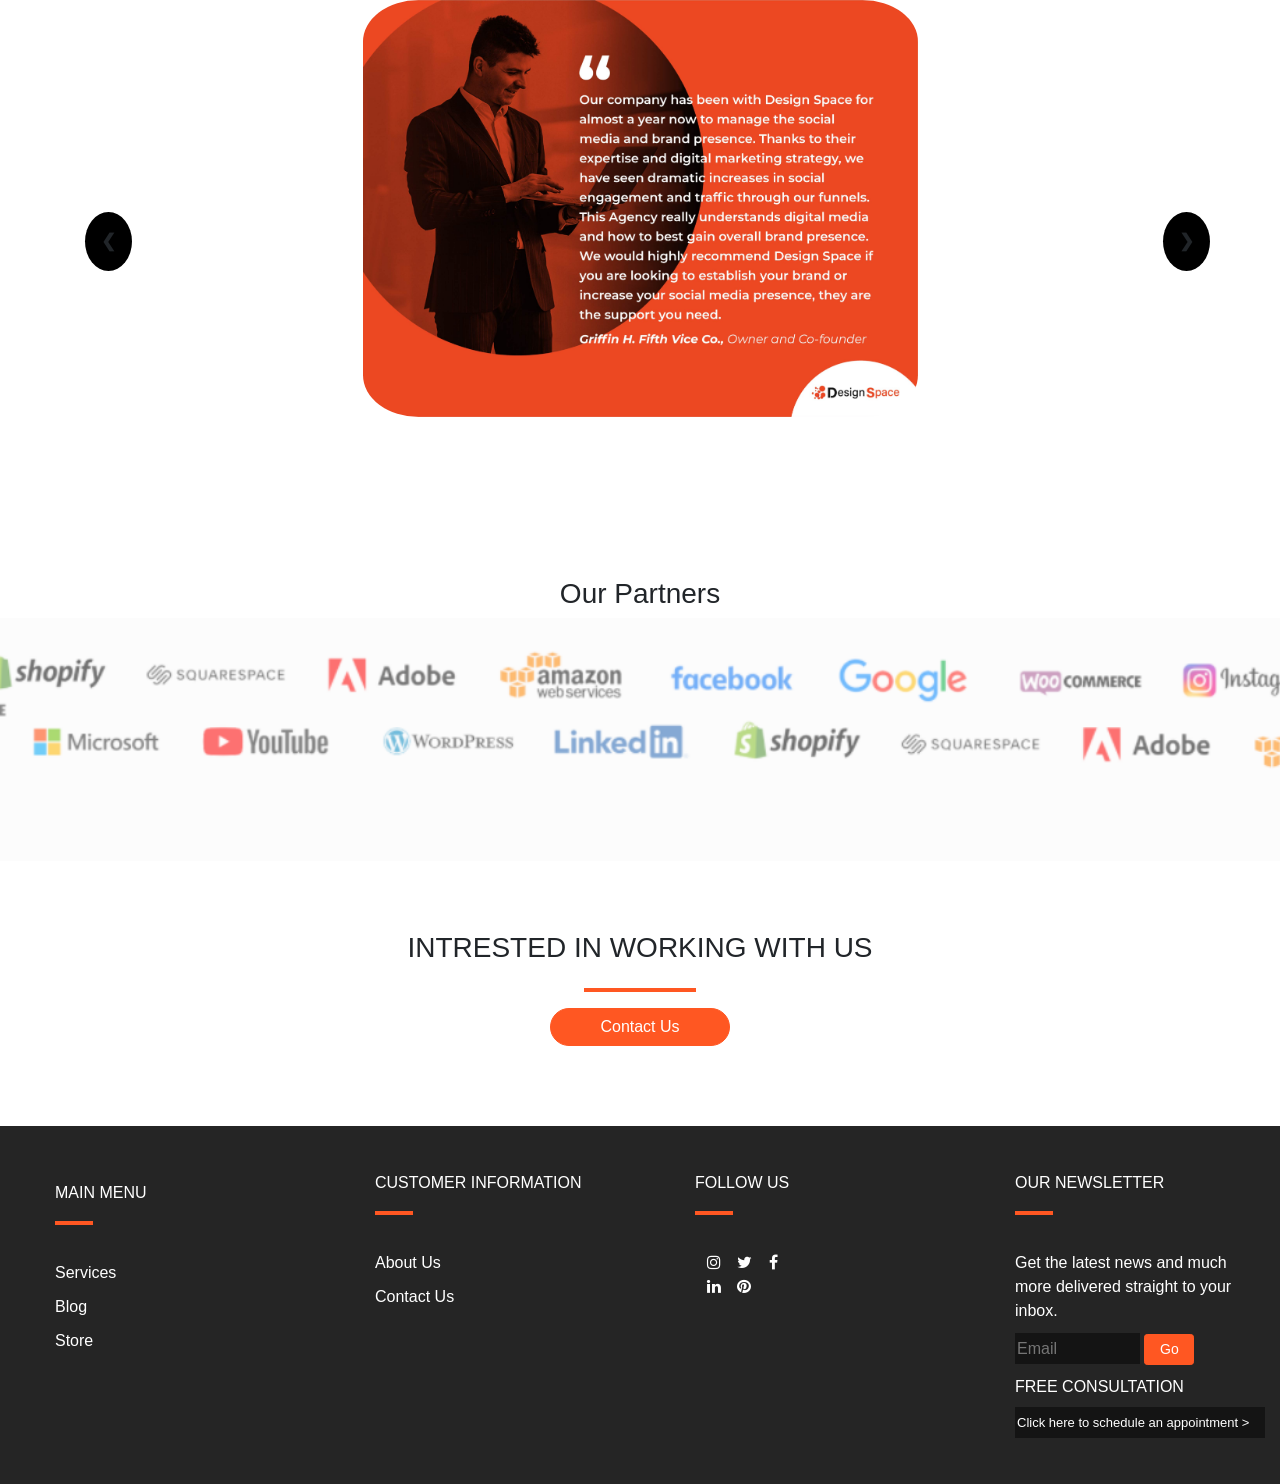
<file: agency_website/service.html>
<!DOCTYPE html>
<html>
  <head>
<title>Services</title>
<meta charset="UTF-8">
<meta name="viewport" content="width=device-width, initial-scale=1">
<link rel="stylesheet" href="../css/bootstrap.css"/>
<link rel="stylesheet" href="https://cdnjs.cloudflare.com/ajax/libs/font-awesome/4.7.0/css/font-awesome.min.css"/>

  <script src="https://ajax.googleapis.com/ajax/libs/jquery/3.5.1/jquery.min.js"></script>
  <script src="https://cdnjs.cloudflare.com/ajax/libs/popper.js/1.16.0/umd/popper.min.js"></script>
  <script src="https://maxcdn.bootstrapcdn.com/bootstrap/4.5.2/js/bootstrap.min.js"></script>
  <link href='https://fonts.googleapis.com/css?family=Montserrat' rel='stylesheet'>
  <meta name="viewport" content="width=device-width, initial-scale=1">
  <link href="http://fonts.cdnfonts.com/css/minimo?styles=17941" rel="stylesheet">
  <style>

  .prev, .next {
    background-color: #000000;
    color: white;
    position: absolute;
    top: 50%;
    width: auto;
    padding: 16px;
    margin-top: -22px;
    color: white;
    font-weight: bold;
    font-size: 18px;
    transition: 0.6s ease;
    border-radius: 50%;
    user-select: none;
  }
  
  /* Position the "next button" to the right */
  .next {
    right: 0;
    border-radius: 50%;
  }
  /* On hover, add a grey background color */
  .prev:hover, .next:hover {
    background-color: #ffffff;
    color: black;
  }
.image-background {
   
   background-image: url('../images/aboutus.png');
   background-repeat: no-repeat;
       height: 100vh;
 
 }
 .centered {
   position: absolute;
   top: 50%;
   left: 50%;
   transform: translate(-50%, -50%);
   
 }
 .size {
   font-size: 3rem;
   color:white;
 }
 .centers {
   display: block;
   margin-left: auto;
   margin-right: auto;
   width: 100%;
 }
 .padding-icon a {
   padding-left:12px;
 }
 .footerheading{
   font-family: "Segoe UI", Arial, sans-serif;
   font-weight: 500;
 }
 li{
   padding-top:10px;
 }
 /* If the screen size is 601px wide or more, set the font-size of <div> to 80px */
   @media screen and (min-width: 601px) {
     .displaye {
     font-size: 80px;
   }
 }
 
 /* If the screen size is 600px wide or less, set the font-size of <div> to 30px */
 @media screen and (max-width: 600px) {
   .displaye{
     font-size: 30px;
   }
 }/* If the screen size is 601px wide or more, set the font-size of <div> to 80px */
   @media screen and (min-width: 601px) {
     .textmob {
     font-size: 18px;
   }
 }
 
 @media screen and (max-width: 600px) {
   .textmob{
     font-size: 13px;
   }
 }
 @media screen and (min-width: 601px) {
     .imgg img {
       display: block;
   }
 }
 
 @media screen and (max-width: 600px) {
   .imgg img{
     width:100%;
   }
 }
 
 @media screen and (min-width: 601px) {
     .centers img {
       border-radius: 50%; 
       width:20%;
       float:center;
       margin-left:50px;
   }
 }
 
 @media screen and (max-width: 600px) {
   .centers img{
     width:70%;
     border-radius: 50%; 
     padding-top:0px
     
   }
 }
 
 
 @media screen and (min-width: 601px) {
     .img-flot {
       margin-left:150px;
   }
 }
 
 
 
 @media screen and (min-width: 601px) {
     .fontstyle {
       padding-left:28px;
   }
 }
 
 @media screen and (max-width: 600px) {
   .fontstyle{
     font-size: 12px;
     
   }
 }
 
 
 @media screen and (min-width: 601px) {
     .padding-postion {
       padding-left:18px;
   }
 }
 
 @media screen and (max-width: 600px) {
   .padding-postion{
     padding-left:15px;
     /* text-align:; */
     
   }
 }
 
    @media screen and (max-width: 600px) {
      .pad{
        margin-top:20px;
      }
    }
    @media screen and (min-width: 601px) {
        .pad {
          margin-top:0px;
      }
    }
    @media screen and (max-width: 600px) {
      .imgre{
        width:300px;
      }
    }
    @media screen and (min-width: 601px) {
        .imgre {
          width:400px;margin: 40px;min-height:310px;max-height:500px;border-radius: 10%;

      }
    }
  </style>

</head>

<div class="container-fluid">
  <nav class="navbar navbar-expand-lg navbar-light ">
    <a class="navbar-brand" href="index.html"><img src="../images/logo.png"  height="60" style="float: left"></a>
    <button class="navbar-toggler" type="button" data-toggle="collapse" data-target="#navbarSupportedContent" aria-controls="navbarSupportedContent" aria-expanded="false" aria-label="Toggle navigation">
      <span class="navbar-toggler-icon"></span>
    </button>
  
    <div class="collapse navbar-collapse" id="navbarSupportedContent" style="padding-left: 20%;">
      <ul class="navbar-nav mr-auto">
        <li class="nav-item" style="padding-left:27px">
          <a class="nav-link"  href="./index.html">Home </a>
        </li>

        <li class="nav-item" style="padding-left:27px">
          <a class="nav-link"  href="./aboutus.html">About Us </a>
        </li>

        <li class="nav-item" style="padding-left:27px">
          <a class="nav-link"  href="./service.html">Services </a>
        </li>
        <li class="nav-item" style="padding-left:30px" >
          <a class="nav-link" href="https://store.designspace.agency/news">Blog</a>
        </li>

        <li class="nav-item" style="padding-left:30px" >
          <a class="nav-link" href="https://store.designspace.agency/">Store</a>
        </li>

    
      
       
      </ul>
     
        <a href="contactus.html"><button class="btn btn-primary my-2 my-sm-0 rounded"  >Contact Us</button></a>
    </div>
  </nav>

<div class="row">
    <div class="col-12">

          <img src='../images/banner.png' width="100%"/>
        
       
      </div>
    </div>
  </div>


<div class="container" style="margin-top:40px">
  <div class="row">
    <div class="col-sm-12 col-md-6">
      <img id="myBtn0" class="imgre" src="../images/bd.png" style="border-radius: 10%;" alt="mm" >   
  
  </div>
<div class="col-sm-12 col-md-6 pad" >
  <img id="myBtn1" class="imgre" src="../images/d.png" alt="mm" style="border-radius: 10%;"  >
</div>
</div>

<div class="row">
  <div class="col-sm-12 col-md-6 pad">
    <img id="myBtn2" class="imgre" src="../images/dm.png" style="border-radius: 10%;" alt="mm" >   

</div>
<div class="col-sm-12 col-md-6 pad" >
<img id="myBtn3" class="imgre" src="../images/wad.png" alt="mm" style="border-radius: 10%;"  >
</div>
</div>
 
</div>
  
 

    <!-- The Branding Development Modal -->
    <div id="myModal0" class="modal">
      <!-- Modal content -->
      <div class="modal-content" style="background-image: url('../images/lv.jpg'); background-repeat : no-repeat; background-size: 100% 100%;">
        <span class="close">&times;</span>
        <strong><h2 class="modal-title">BRANDING <br />DEVELOPMENT</h2></strong>
  
        <div class="floatLeft">
          <hr class="line" align="left" style="border: 1px solid black;margin-bottom:40px;width: 8%;">
          <p>Branding Experience Consulting </p>
          <p>Branding Management  </p>
          <p>Partnership / Affiliate Development </p>
          <p> Content Creation  </p>
          <p>Photography </p>
          <p>Videography </p>
          <a href="contactus.html"><button class="btn_modal" style="border-radius:25px; float: left" type="button" id="myBtn" onclick="myFunction()">CHAT WITH US</button></a>
        </div>
      </div>
    </div>

  <!-- The Design Modal -->
  <div id="myModal1" class="modal">
    <!-- Modal content -->
    <div class="modal-content" style="background-image: url('../images/pencil.jpg'); background-repeat : no-repeat; background-size: 100% 100%;">
      <span class="close">&times;</span>
      <strong><h1 class="modal-title">DESIGN</h1></strong>

      <div class="floatLeft">
        <hr class="line" align="left" style="border: 1px solid black;margin-bottom:40px;width: 8%;">
        <p>UI/UX Design </p>
        <p>Graphic Design </p>
        <p>Application / Software </p>
        <p> Web Hosting </p>
        <p>Commercial & Print </p>
        <p>Digital Signage </p>
        <a href="contactus.html"><button class="btn_modal" style="border-radius:25px; float: left" type="button" id="myBtn" onclick="myFunction()">CHAT WITH US</button></a>
      </div>
    </div>
  </div>

   <!-- The Digital Marketing Modal  -->
   <div id="myModal2" class="modal">
    <!-- Modal content -->
    <div class="modal-content" style="background-image: url('../images/phone.png'); background-repeat : no-repeat; background-size: 100% 100%;">
      <span class="close">&times;</span>
      <strong><h2 class="modal-title">DIGITAL <br />MARKETING</h2></strong>
      <div class="floatLeft">
        <hr class="line" align="left" style="border: 1px solid black;margin-bottom:40px;width: 8%;">
        <p>Strategy Development </p>
        <p>Email & SEO </p>
        <p>Social Media Management & Advertising </p>
        <p> Digital Media </p>
        <p>Pay-Per-Click & Affiliate Advertising </p>
        <a href="contactus.html"><button class="btn_modal" style="border-radius:25px; float: left" type="button" id="myBtn" onclick="myFunction()">CHAT WITH US</button></a>
      </div>
    </div>
  </div>
  
  <!-- The Web App Development Modal  -->
  <div id="myModal3" class="modal">
    <!-- Modal content -->
    <div class="modal-content" style="background-image: url('../images/'); background-repeat : no-repeat; background-size: 100% 100%;">
      <span class="close">&times;</span>
      <strong><h2 class="modal-title">WEB / APP DEVELOPMENT</h2></strong>
      <div class="floatLeft">
        <hr class="line" align="left" style="border: 1px solid black;margin-bottom:40px;width: 8%;">
        <p>Cloud Software </p>
        <p>Desktop Software </p>
        <p>Mobile Application </p>
        <p>Virtual Reality / VA</p>
        <p>Other Digital Produts </p>
        <a href="contactus.html"><button class="btn_modal" style="border-radius:25px; float: left" type="button" id="myBtn2" onclick="myFunction()">CHAT WITH US</button></a>
      </div>
    </div>
  </div>


  <!-- JavaScript to make the modal work -->
  <script>
    var datamap = new Map([
        [document.getElementById("myBtn0"), document.getElementById("myModal0")],
        [document.getElementById("myBtn1"), document.getElementById("myModal1")],
        [document.getElementById("myBtn2"), document.getElementById("myModal2")],
        [document.getElementById("myBtn3"), document.getElementById("myModal3")],
        [document.getElementById("myBtn4"), document.getElementById("myModal4")]
    ]);

    datamap.forEach((value, key) => {
        doModal(key, value);
    });

    function doModal(anchor, popupbox) {

        // Get the <span> element that closes the modal
        var span = popupbox.getElementsByClassName("close")[0];

        anchor.addEventListener("click", function (event) {
            popupbox.style.display = "block";
        });

        span.addEventListener("click", function (event) {
            popupbox.style.display = "none";
        });

        window.addEventListener("click", function (event) {
            if (event.target == popupbox) {
                popupbox.style.display = "none";
            }
        });
    }
  </script>


<!-- END OF MODALS  -->
<div class="container">
<div class="row">
  <div class="col-12">
    <h2 class="w3-text-black " style="margin-top: 80px; text-align: center; ">REVIEWS</h2 >  
    <hr style="height:4px; width:10%; border-width:0; background-color:#ff5722;"/>

  </div>
</div>
<div class="row">
  <div class="col-12">

  <div class="slideshow-container">
    <div class="mySlides1">
      <center><img src="../images/testimonials_final-01.jpg" style="width:50%; border-radius:10%;margin-top: 40px;margin-bottom: 90px;"></center>
    </div>
  
    <div class="mySlides1">
      <center><img src="../images/testimonials_final-02.jpg" style="width:50%; border-radius:10%;margin-top: 40px;margin-bottom: 90px;"></center>
    </div>
  
    <div class="mySlides1">
      <center><img src="../images/testimonials_final-03.jpg" style="width:50%; border-radius:10%;margin-top: 40px;margin-bottom: 90px;"></center>
    </div>
  
    <a class="prev" onclick="plusSlides(-1, 0)">&#10094;</a>
    <a class="next" onclick="plusSlides(1, 0)">&#10095;</a>
  </div>

  <script>
    var slideIndex = [1,1];
    var slideId = ["mySlides1", "mySlides2"]
    showSlides(1, 0);
    showSlides(1, 1);
    
    function plusSlides(n, no) {
      showSlides(slideIndex[no] += n, no);
    }
    
    function showSlides(n, no) {
      var i;
      var x = document.getElementsByClassName(slideId[no]);
      if (n > x.length) {slideIndex[no] = 1}    
      if (n < 1) {slideIndex[no] = x.length}
      for (i = 0; i < x.length; i++) {
         x[i].style.display = "none";  
      }
      x[slideIndex[no]-1].style.display = "block";  
    }
    </script>
<!-- END OF REVIEWS -->
  </div>
</div>
</div>


<div class="container-fluid"> 
  <div class="row" style="margin-top: 70px;">
    <div class="col-md-12 text-center"><h3>Our Partners</h3></div>
    
  <img src="../images/partner.png" width="100%" >    
  
  </div>



  <div class="row" style="margin-top: 70px;">
    <div class="col-12  ">
    <div class="d-flex justify-content-center"><h3>INTRESTED IN WORKING WITH US</h3></div>
    <div style="text-align: left;display: flex;justify-content: flex-start;"> <hr style="height:4px; margin-left: 0 auto; width:9%; border-width:0; background-color:#ff5722"></div>

    <div class="d-flex justify-content-center">
    <a style href="contactus.html"><button class="btn btn-primary my- my-sm-0 rounded "  style="width:180px;" >Contact Us</button></a>
    </div>
</div>
    </div>

    <div  style="margin-top: 80px;">
      <div class=" row bg-dark text-white" style="padding-top: 45px; padding-bottom: 30px;">
        
        <div class="col-sm-12 col-md-3 ">
          <ul style="list-style-type: none; ">
           <li class="footerheading"> MAIN MENU </li>

           <div style="text-align: center;display: flex;justify-content: flex-start;"> 
            <hr style="height:4px; margin-left:0px; width:15%; border-width:0; background-color:#ff5722">
          </div>
          <li style="padding-top: 20px;"> 
            <a  href="service.html">Services</a></li>
            <a href="https://store.designspace.agency/blogs/news"><li>Blog</li></a>
            <a href="https://store.designspace.agency/"><li>Store</li></a>
            
           
          </ul>
  
        </div>

        <div class="col-sm-12 col-md-3" >
          
           <ul style="list-style-type: none;"> CUSTOMER INFORMATION
            <div style="text-align: center;display: flex;justify-content: flex-start;"> 
            <hr style="height:4px; margin-left:0px; width:15%; border-width:0; background-color:#ff5722">
          </div>
          <li style="padding-top: 20px;" > <a  href="aboutus.html">About Us</a></li>
          <a href="contactus.html"><li>Contact Us</li></a>
           
           </ul>
            
          </div>

        <div class="col-sm-12 col-md-3">
      <ul style="list-style-type:none; ">FOLLOW US
        <div style="text-align: center;display: flex;justify-content: flex-start;"> 
          <hr style="height:4px; margin-left:0px; width:15%; border-width:0; background-color:#ff5722">
        </div>
     <li  style="padding-top: 20px;" class="padding-icon">
     <a href="https://www.instagram.com/designspace.digital/" class="fa fa-instagram"></a>
     <a href="#" class="fa fa-twitter"></a>
     <a href="https://www.facebook.com/designspacedigital" class="fa fa-facebook"></a>
     <br>
     <a href="https://www.linkedin.com/company/designspaceagency/" class="fa fa-linkedin"></a>
     <a href="https://www.pinterest.com/DesignSpacedigital/_saved/" class="fa fa-pinterest"></a>
  
     </li>
          </ul>
  
        </div>

        <div class="col-sm-12 col-md-3">
          <ul style="list-style-type: none;">
            OUR NEWSLETTER 
      <div style="text-align: left;display: flex;justify-content: flex-start;"> 
        <hr style="height:4px; margin-left:0px; width:15%; border-width:0; background-color:#ff5722"></div>

          <li style="padding-top: 20px">Get the latest news and much more delivered straight to your inbox.</li>
          <li>
             <input type="text" name="search" placeholder="Email" style="width:50%; height: 31px; background-color: rgb(20, 20, 20); border: none;  ;  " /> 
            <span class="btn btn-primary btn-sm" style="width: 20%; " >Go</span> 
          </li>
          <li>
            FREE CONSULTATION
            <input type="text" name="search" readonly value="Click here to schedule an appointment > " style=" margin-top:8px;cursor:pointer; color:white; font-size:13px;width:100%; height: 31px; background-color: rgb(20, 20, 20); border: none;  ;  " /> 
          </li>
        </ul>
      </div>
      
    </div>
    </div>
  </div>


</html>
</file>
